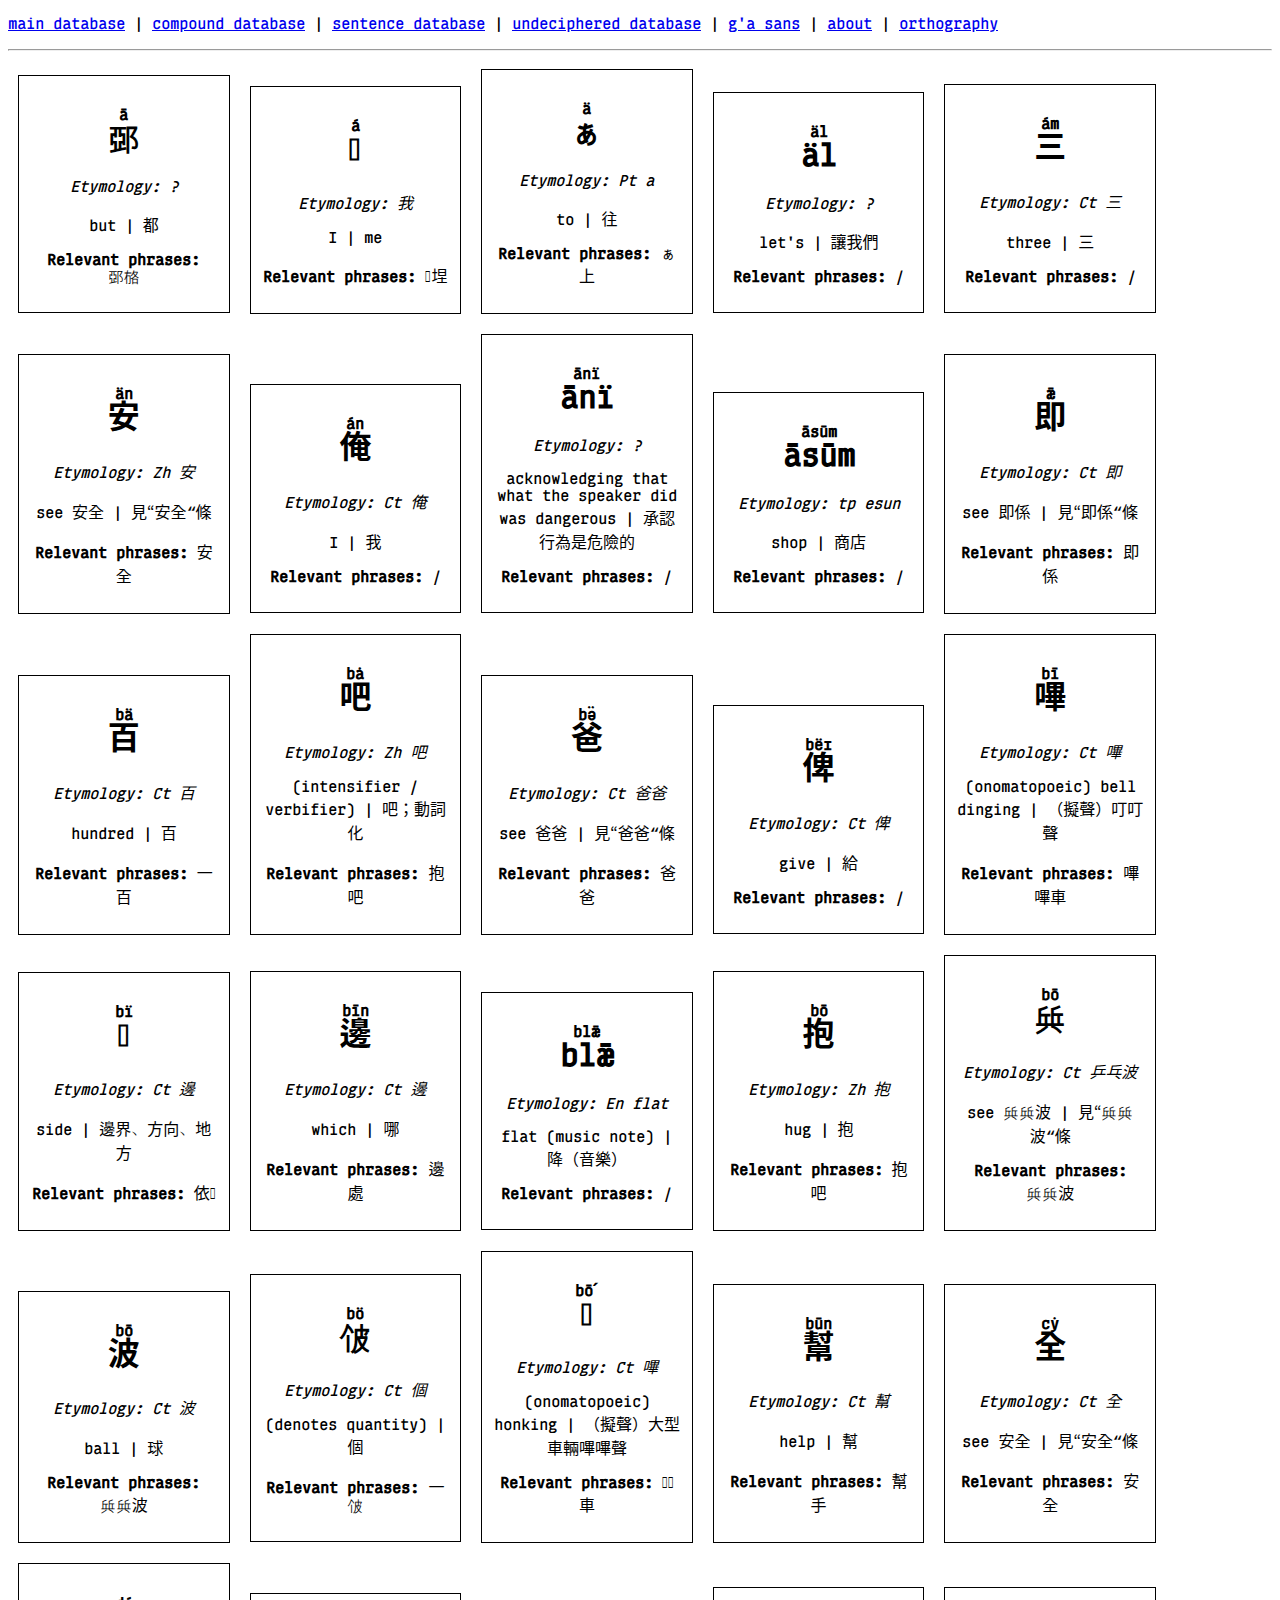
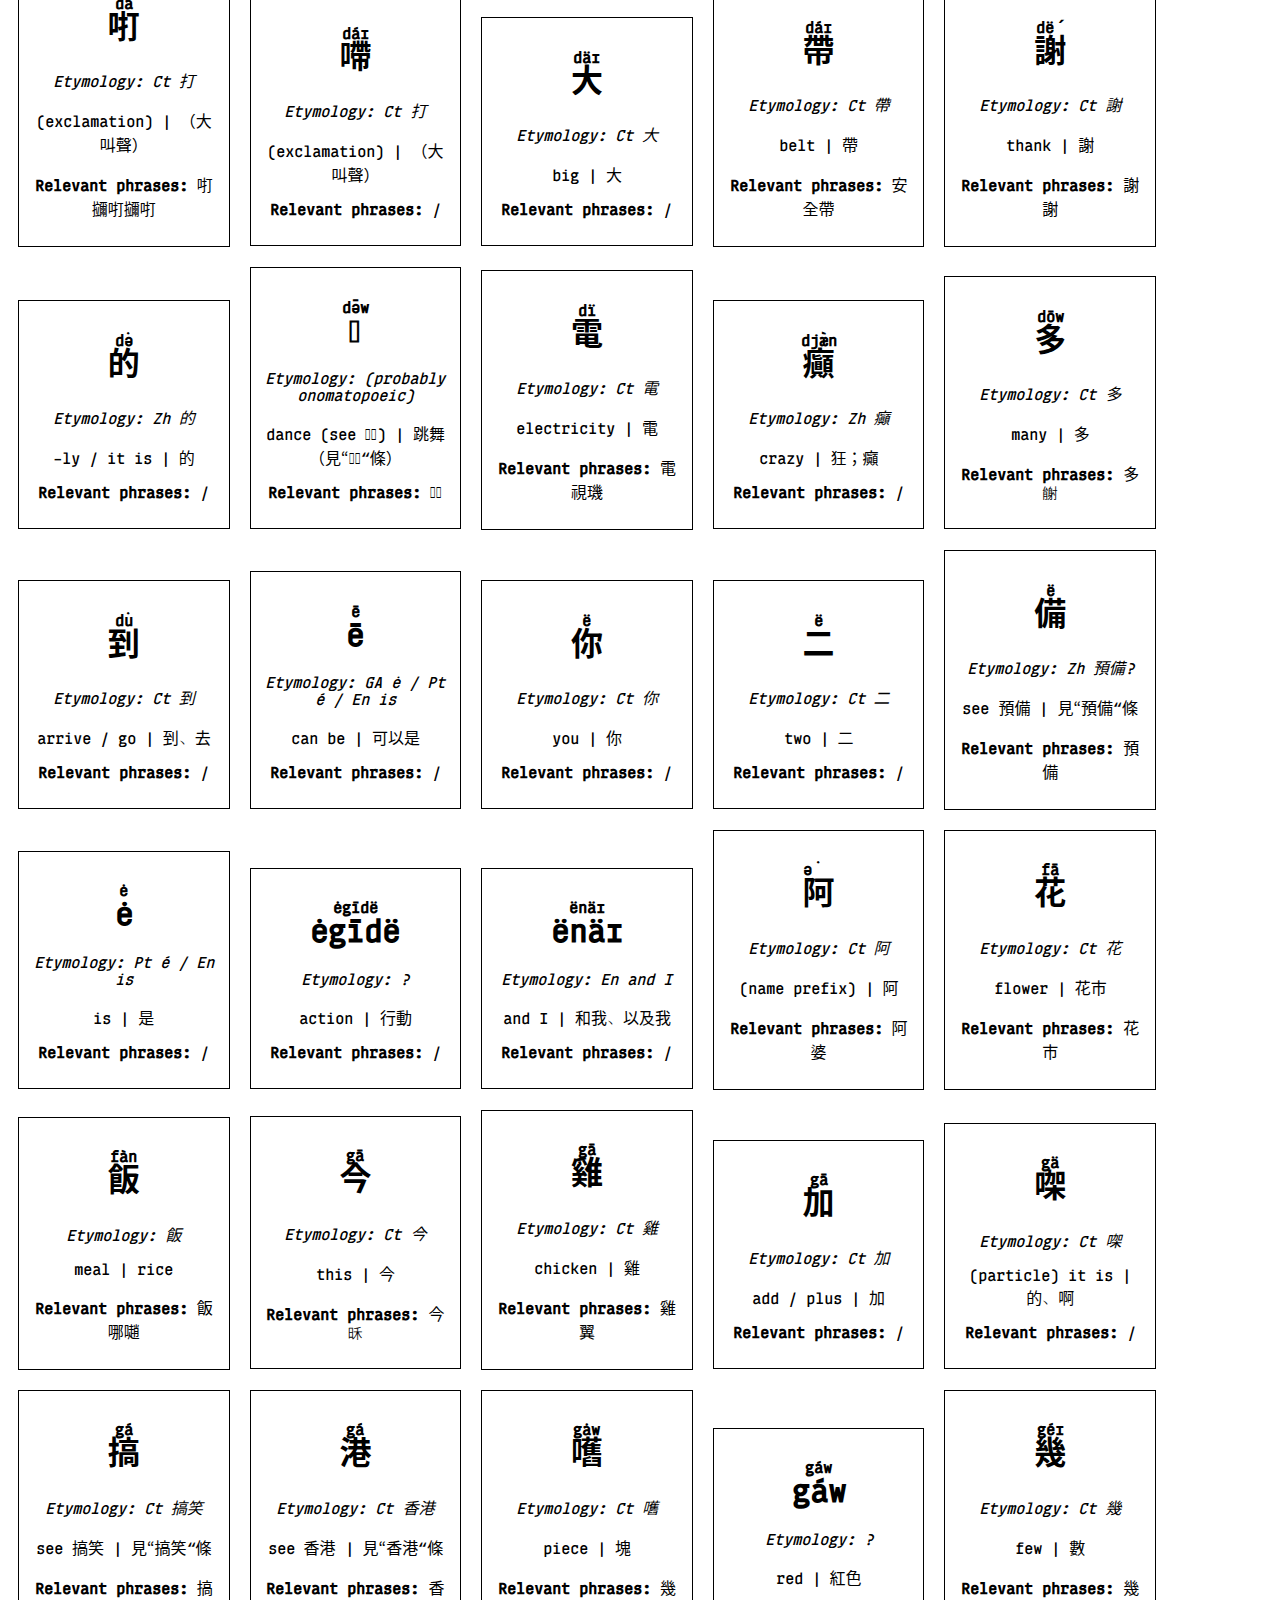
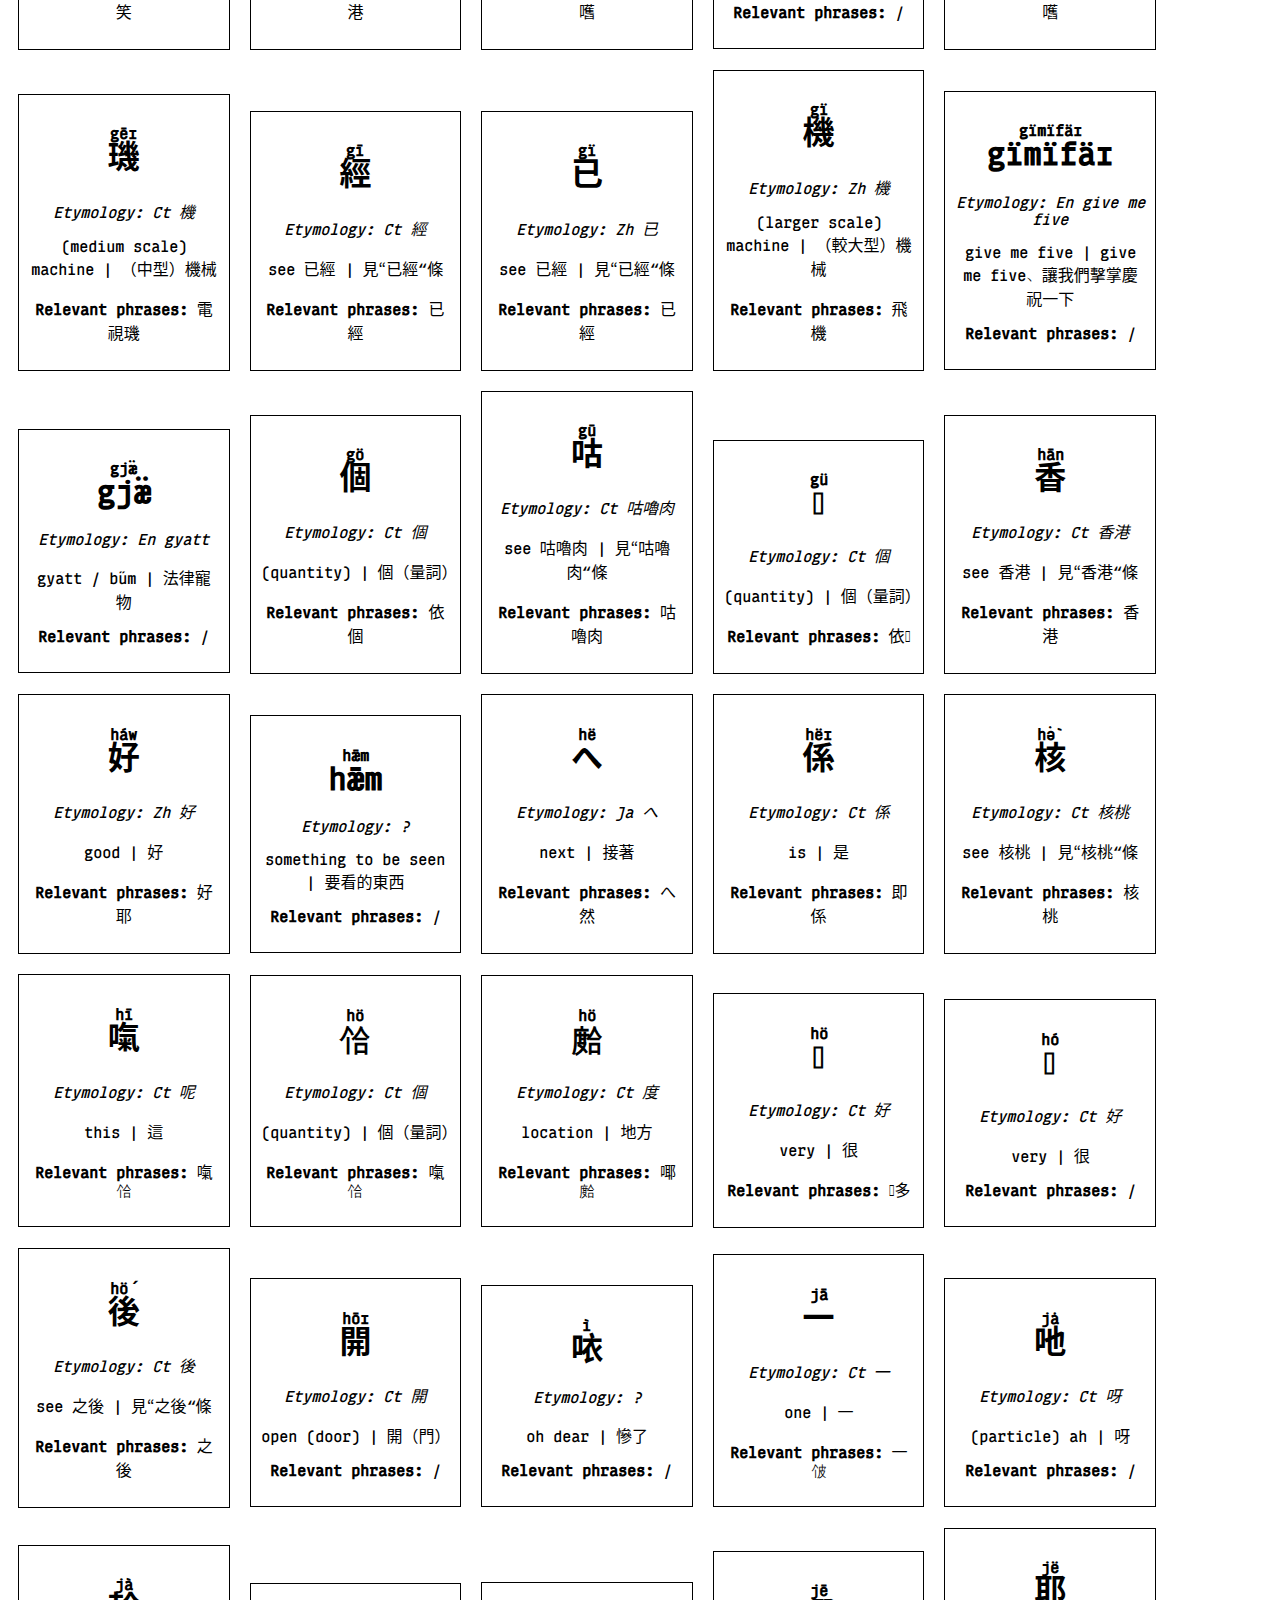
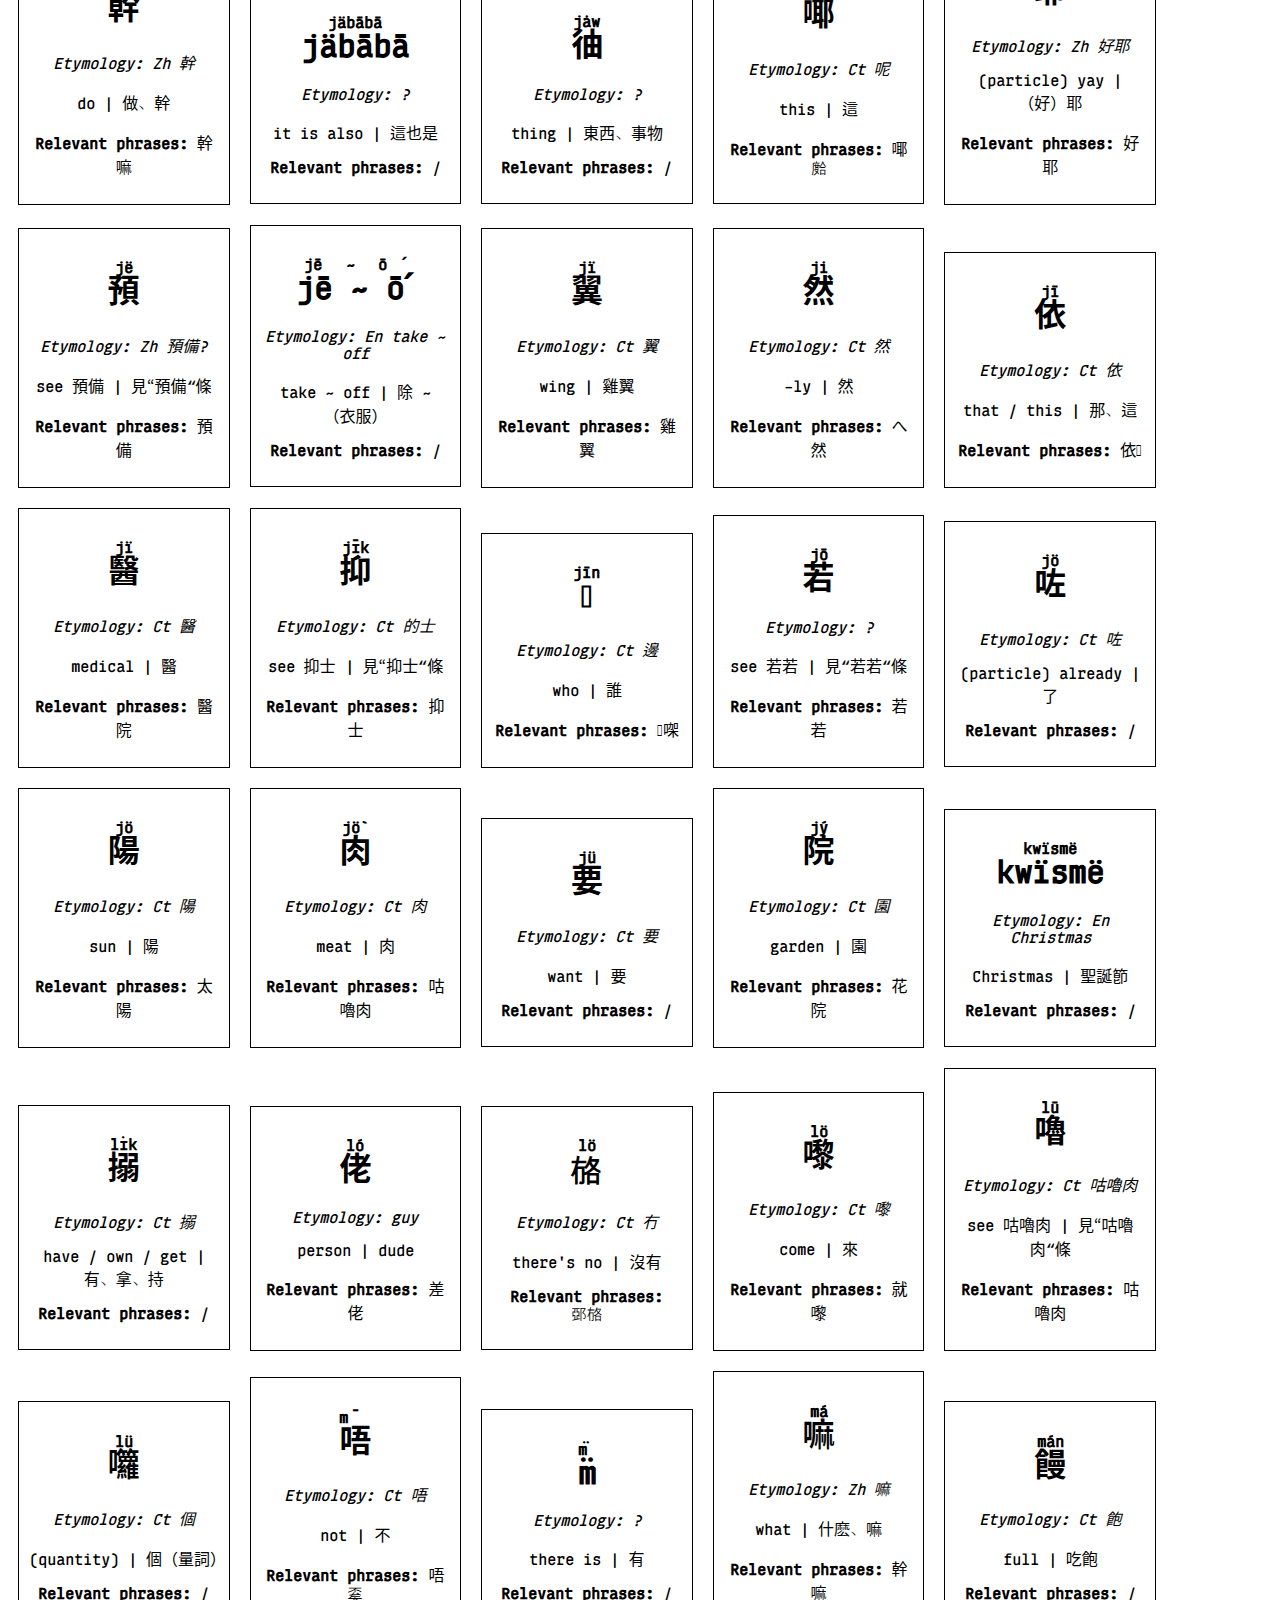
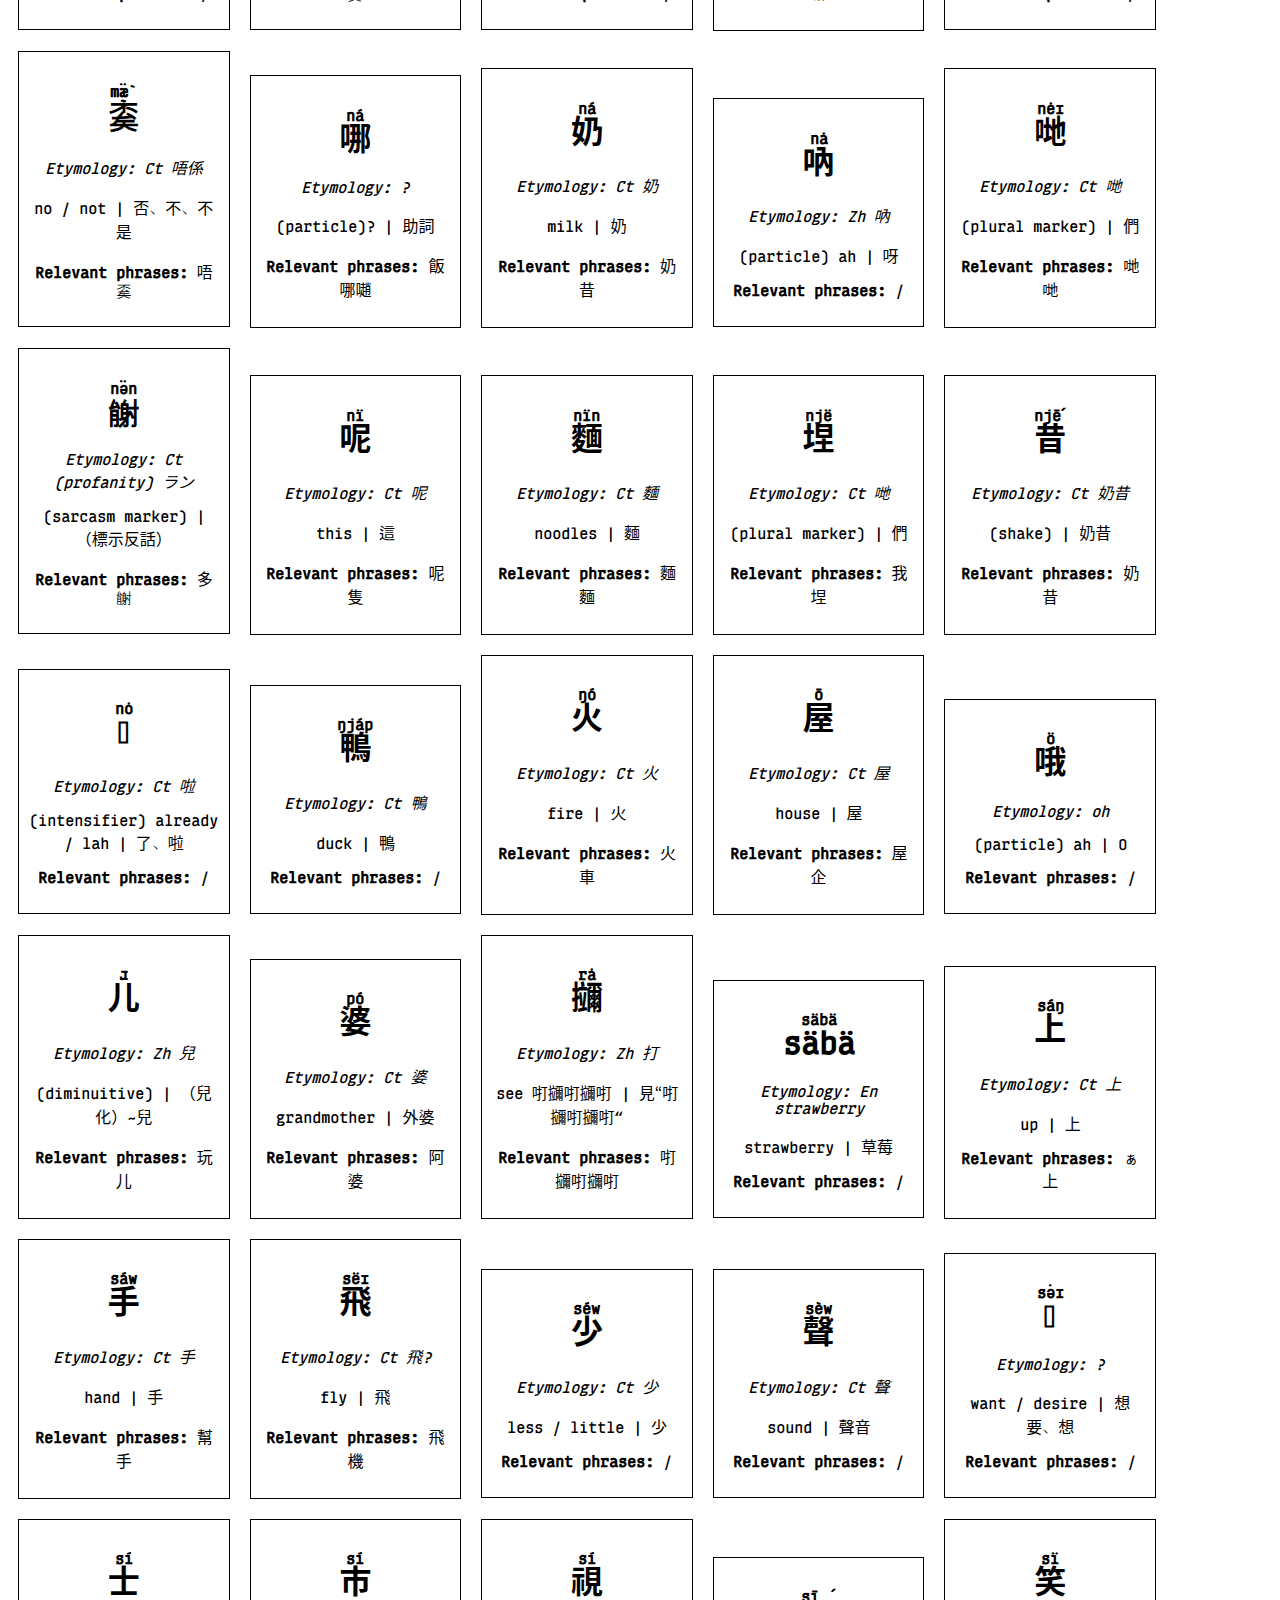
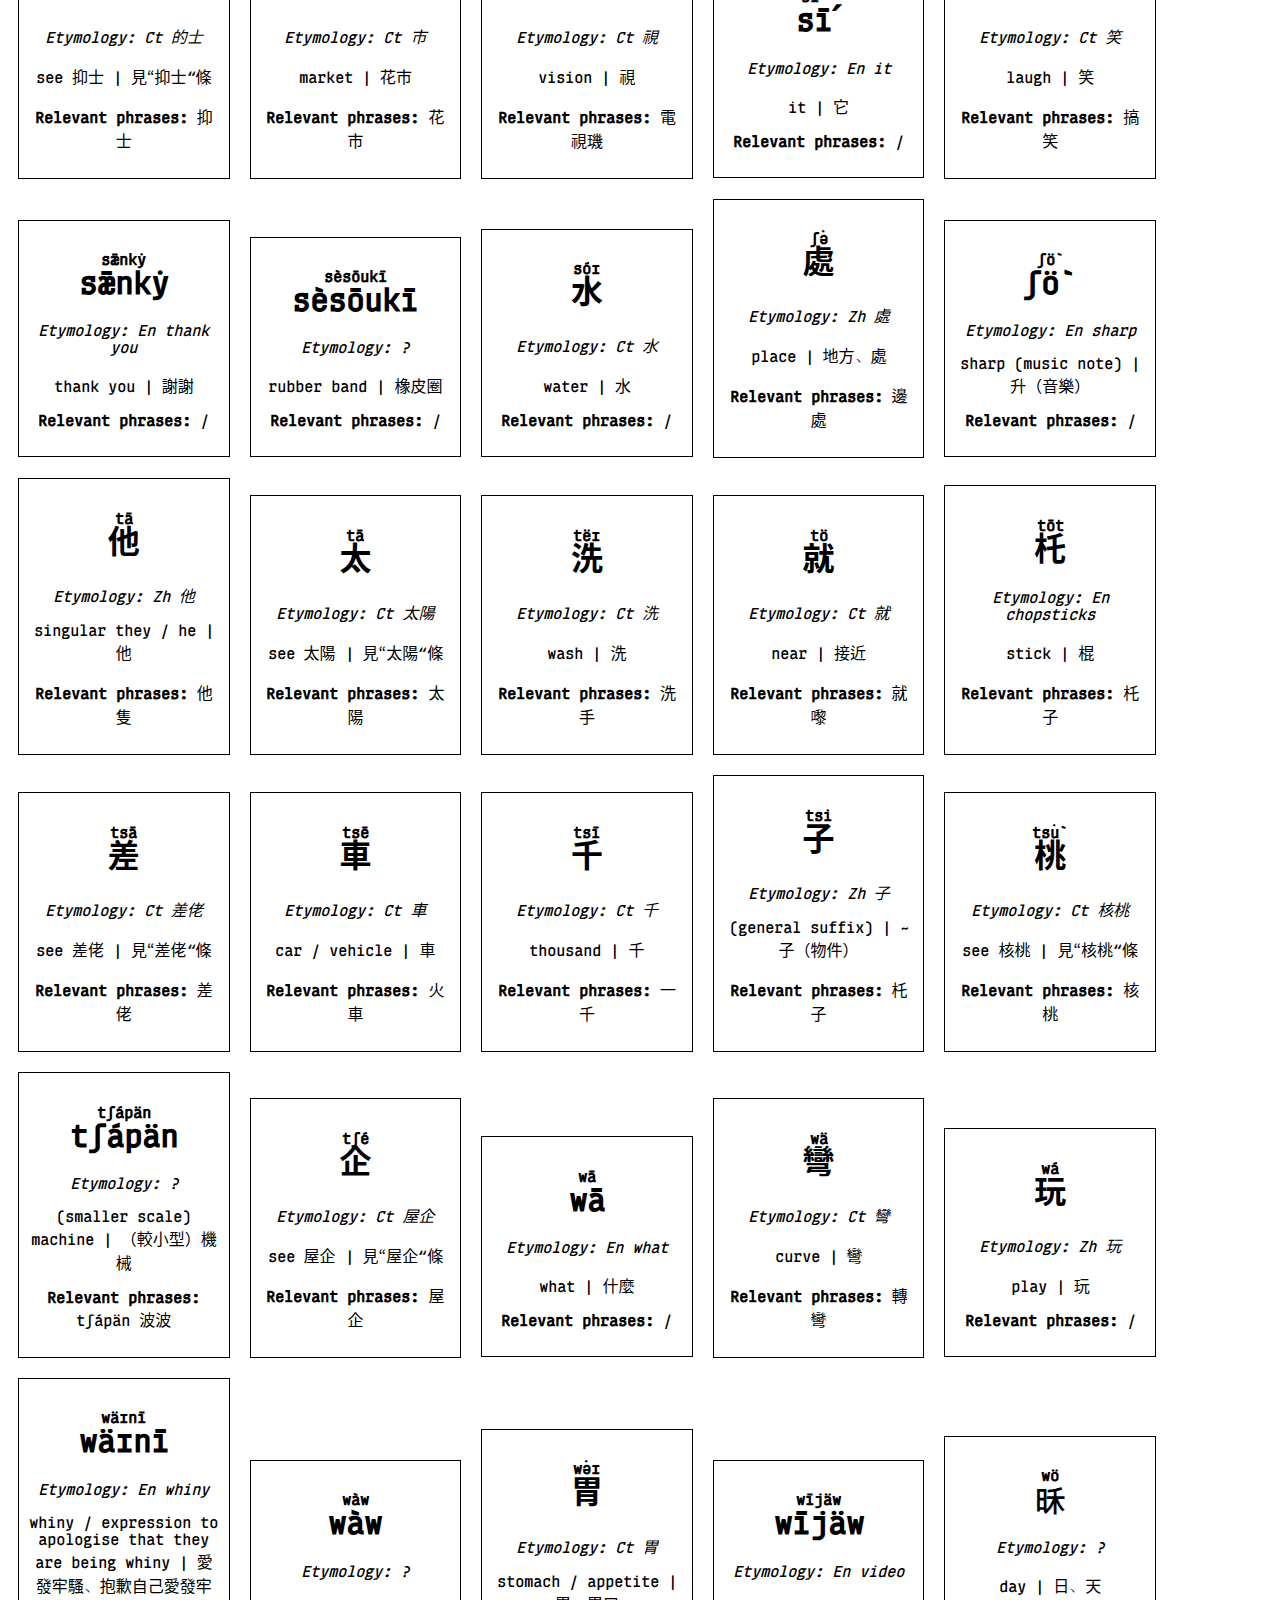
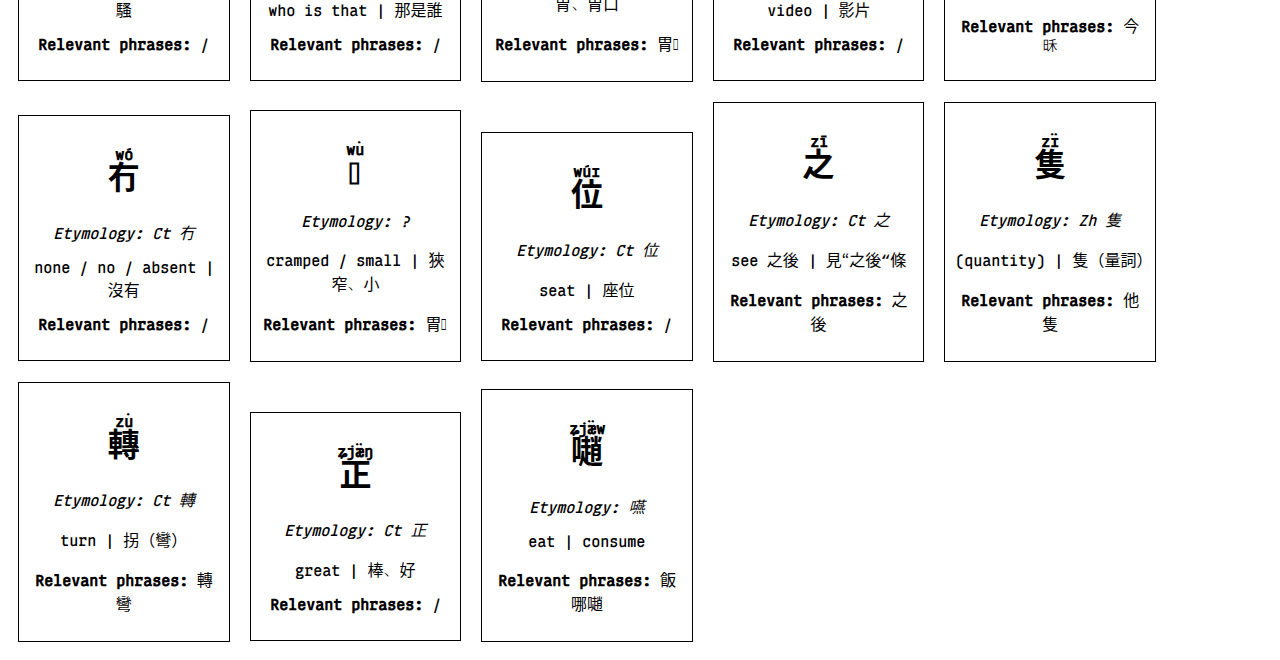
<file: index.html>
<!DOCTYPE html>
<html lang="en">
<head>
<meta charset="UTF-8">
<meta name="viewport" content="width=device-width, initial-scale=1.0">
<title>Genalphid Database</title>
<link rel="stylesheet" href="style.css">
</head>
<body>
    <noscript><s>uwu,,,im sowwy, but pweaese...wiww you pwease tuwn off ad bwock? we weawwy need ouw money (´･ω･`)</s> but no seriously please turn on scripts so the stuff will load</noscript>
    <p>
      <a href="index.html">main database</a> |
      <a href="compound.html">compound database</a> |
	  <a href="sentence.html">sentence database</a> |
      <a href="undeciphered.html">undeciphered database</a> |
      <a href="font.html">g'a sans</a> | <a href="about.html">about</a> |
      <a href="orthography.html">orthography</a>
    </p>
	<hr>
<div id="content"></div>

<script>
const unixTime = new Date().getTime();
fetch(`db-a.csv?cb=${unixTime}`)
    .then(response => response.text())
    .then(text => {
        let data = text.split('\n').map(line => line.replace(/"/g, '').split(','));
        let content = document.getElementById('content');

        data.forEach(row => {
            let pronunciation = row[0];
            let word = row[1].includes('/') ? row[0] : row[1];
            let relevantPhrases = row[2];
            let enDefinition = row[3];
            let zhDefinition = row[4];
            let etymology = row[5];

            let box = document.createElement('div');
            box.className = 'box';
            box.innerHTML = `<h1><ruby><rb>${word}</rb><rp>(</rp><rt>${pronunciation}</rt><rp>)</rp></ruby></h1>
                              <p><i>Etymology: ${etymology}</i></p>
                              <p>${enDefinition} | ${zhDefinition}</p>
                              <p><b>Relevant phrases: </b>${relevantPhrases}</p>`;

            content.appendChild(box);
        });
    })
    .catch(error => console.error('Error:', error));
</script>
</body>
</html>
</file>
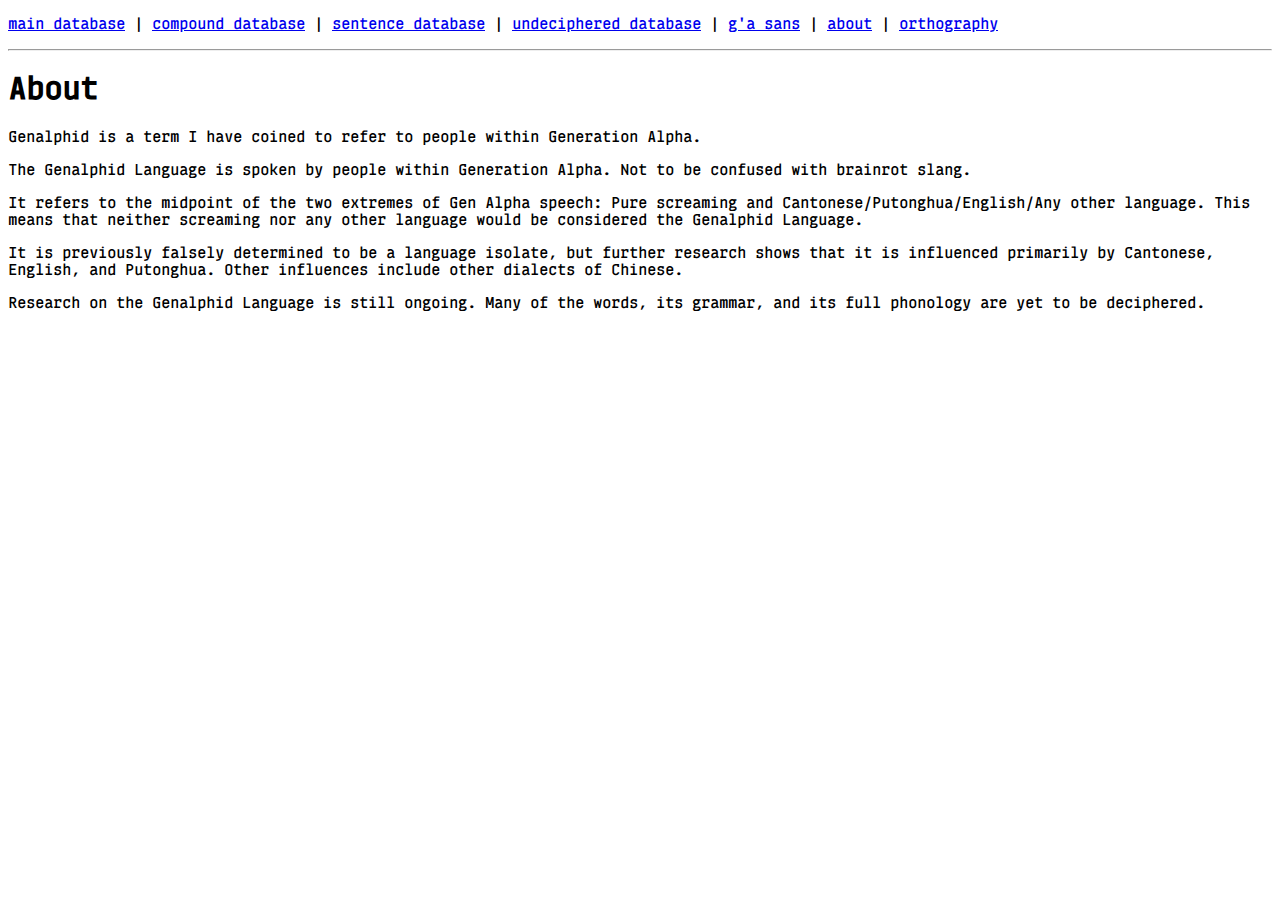
<file: about.html>
<!DOCTYPE html>
<html lang="en">
<head>
<meta charset="UTF-8">
<meta name="viewport" content="width=device-width, initial-scale=1.0">
<title>Genalphid Database</title>
<link rel="stylesheet" href="style.css">
</head>
<body>
    <p>
      <a href="index.html">main database</a> |
      <a href="compound.html">compound database</a> |
	  <a href="sentence.html">sentence database</a> |
      <a href="undeciphered.html">undeciphered database</a> |
      <a href="font.html">g'a sans</a> | <a href="about.html">about</a> |
      <a href="orthography.html">orthography</a>
    </p>
	<hr>
<h1>About</h1>
<p>Genalphid is a term I have coined to refer to people within Generation Alpha.</p>
<p>The Genalphid Language is spoken by people within Generation Alpha. Not to be confused with brainrot slang.</p>
<p>It refers to the midpoint of the two extremes of Gen Alpha speech: Pure screaming and Cantonese/Putonghua/English/Any other language. This means that neither screaming nor any other language would be considered the Genalphid Language.</p>
<p>It is previously falsely determined to be a language isolate, but further research shows that it is influenced primarily by Cantonese, English, and Putonghua. Other influences include other dialects of Chinese.</p>
<p>Research on the Genalphid Language is still ongoing. Many of the words, its grammar, and its full phonology are yet to be deciphered.</p>
  
<script>

</script>
</body>
</html>
</file>
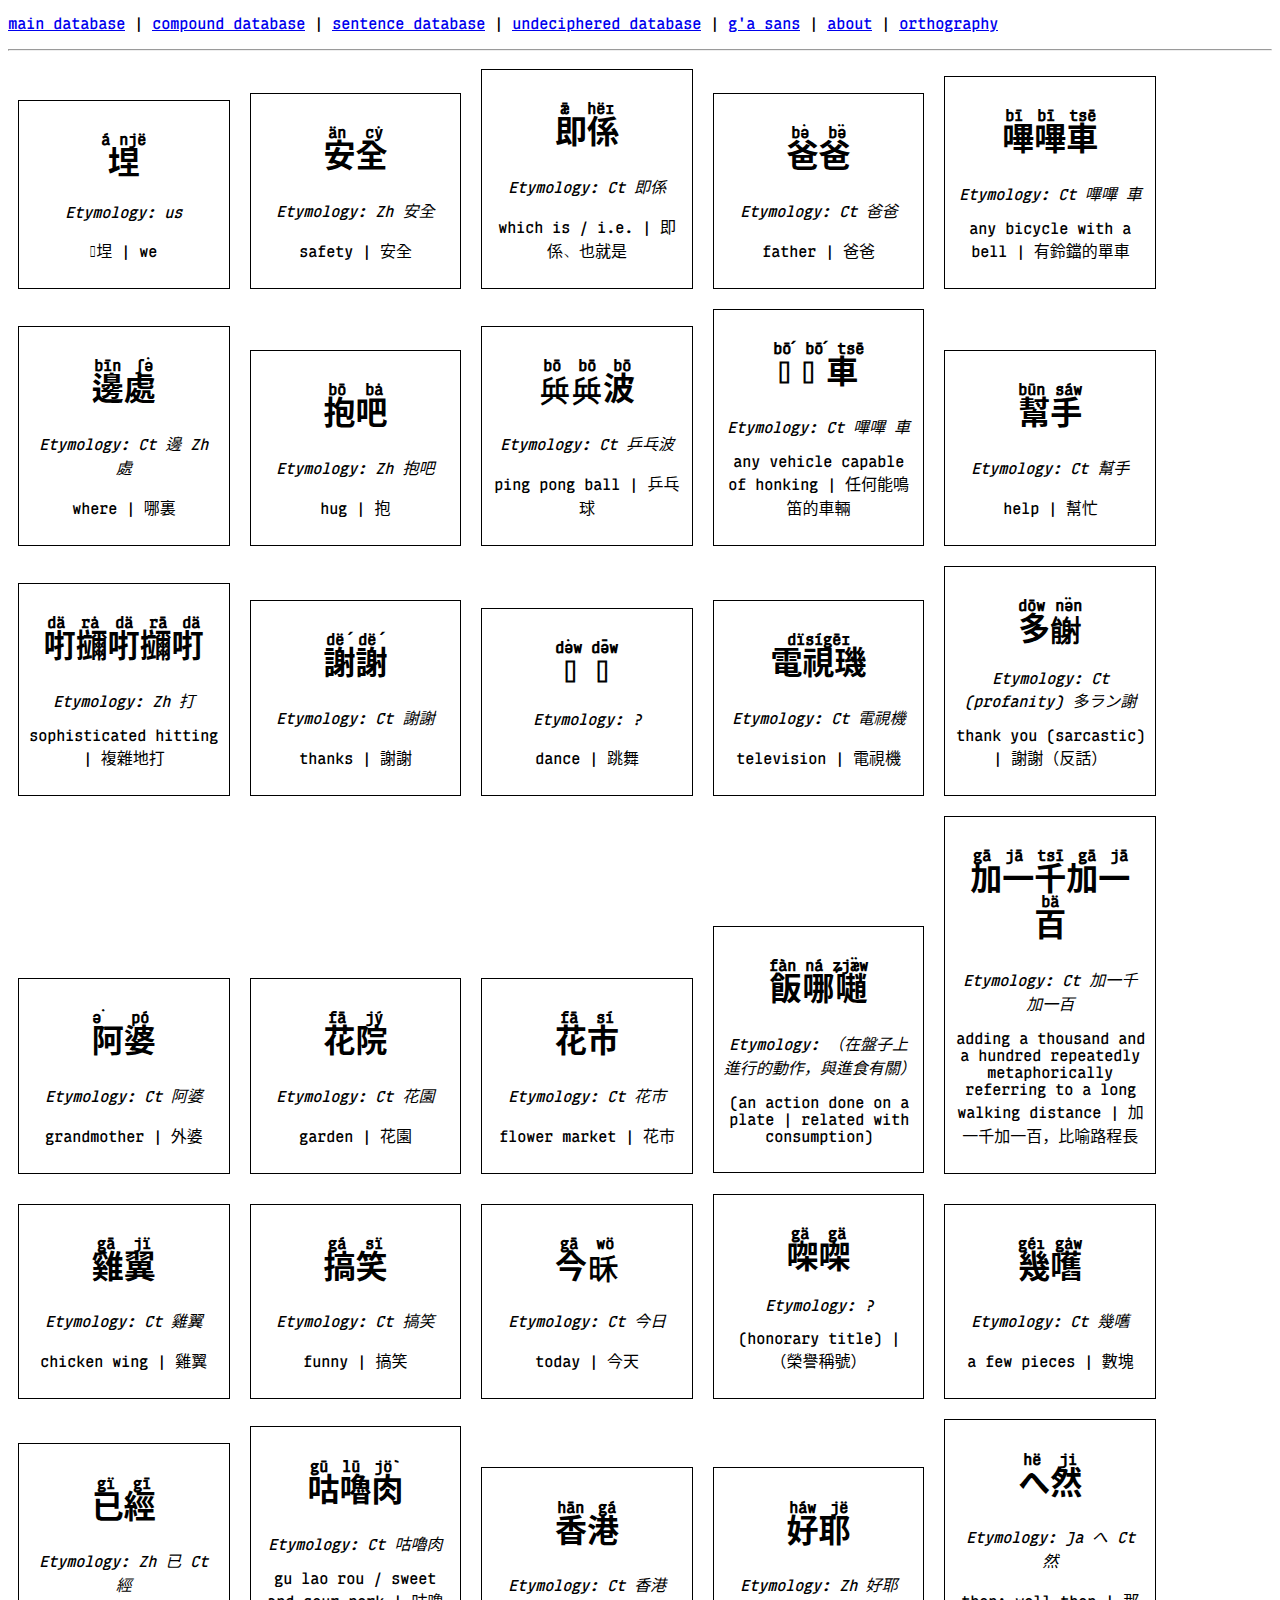
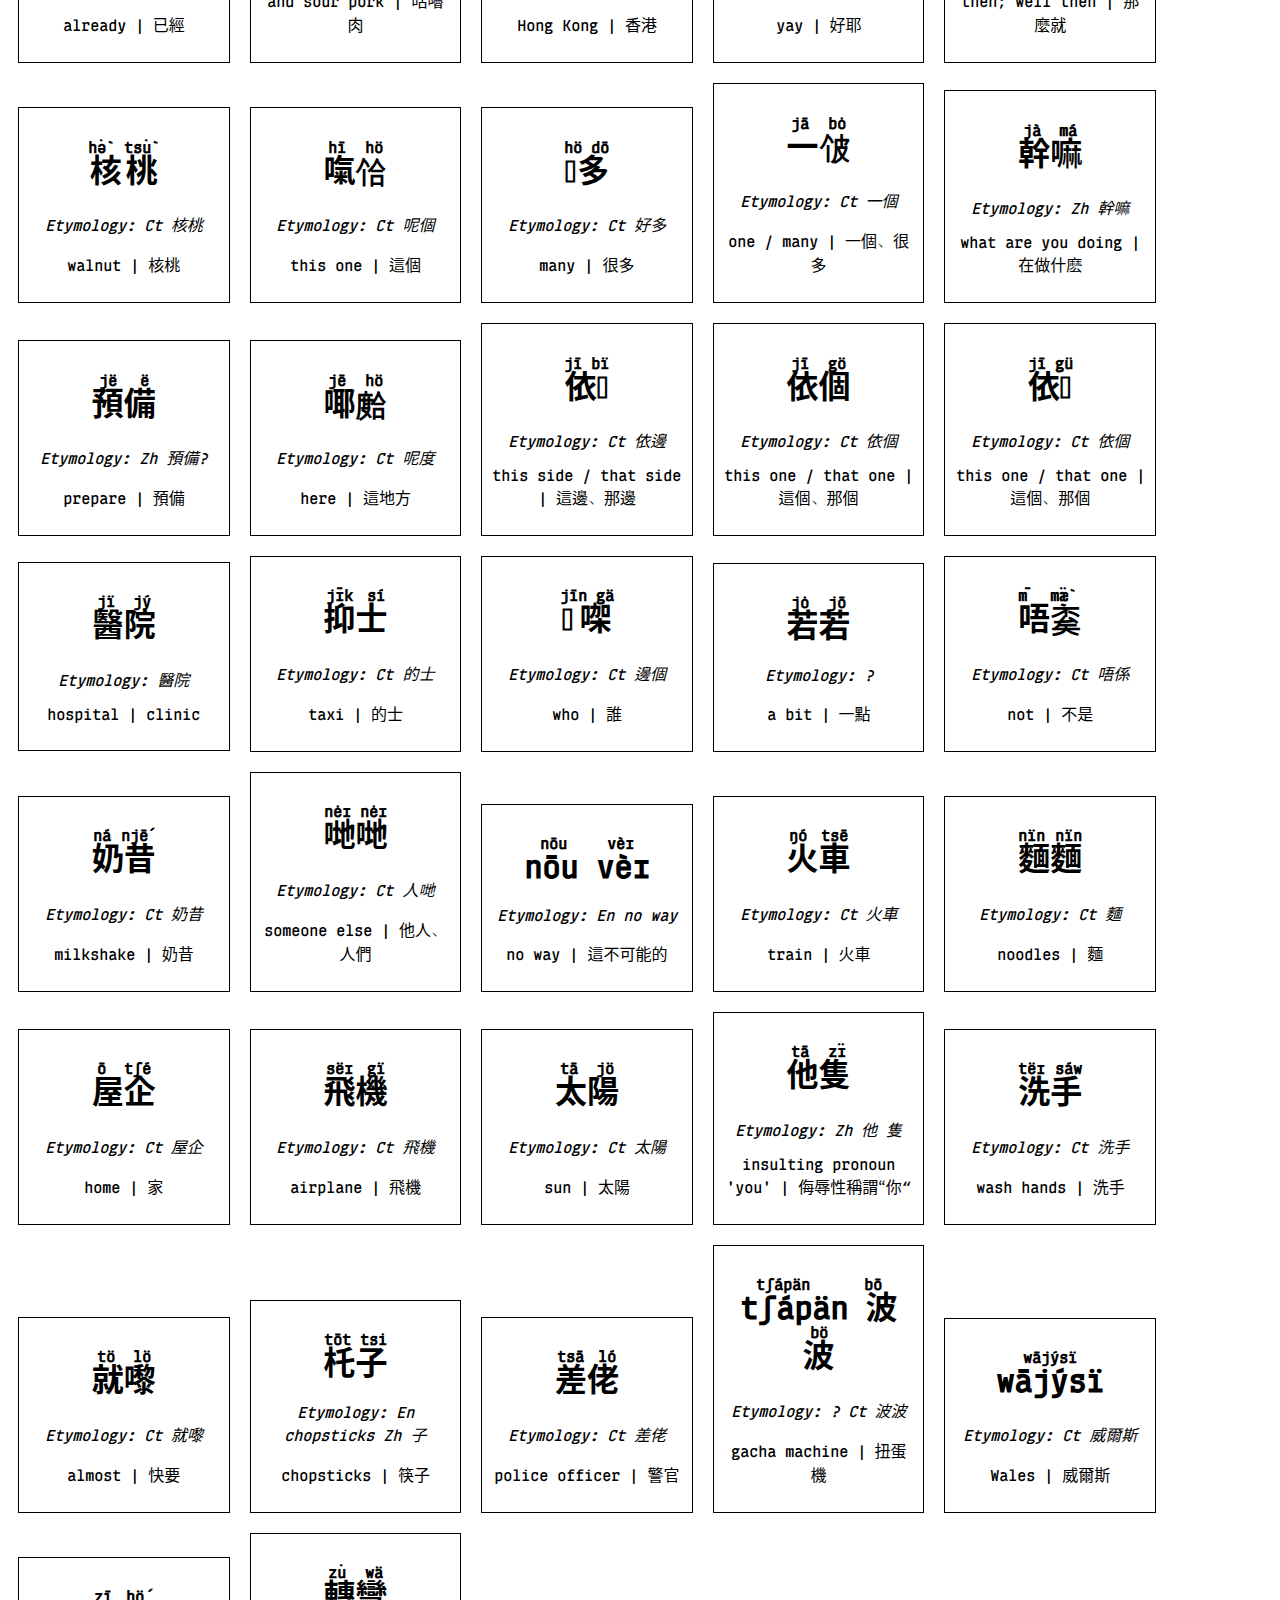
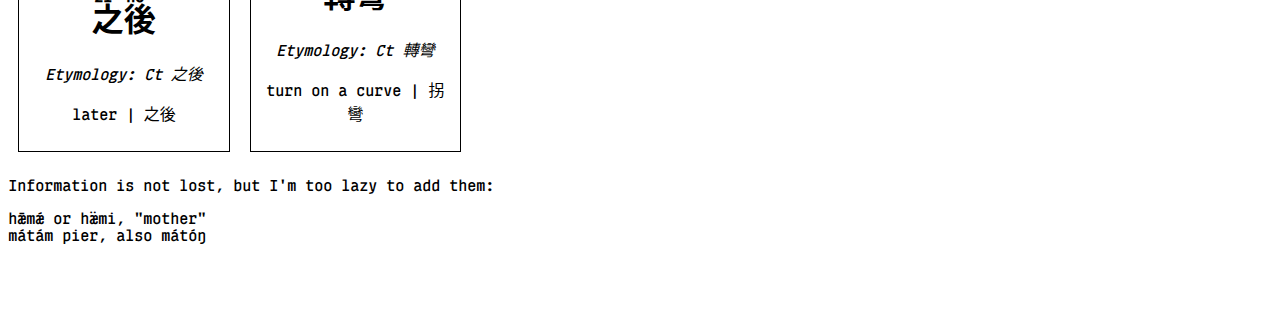
<file: compound.html>
<!DOCTYPE html>
<html lang="en">
<head>
<meta charset="UTF-8">
<meta name="viewport" content="width=device-width, initial-scale=1.0">
<title>Genalphid Database</title>
<link rel="stylesheet" href="style.css">
</head>
<body>
    <noscript><s>uwu,,,im sowwy, but pweaese...wiww you pwease tuwn off ad bwock? we weawwy need ouw money (´･ω･`)</s> but no seriously please turn on scripts so the stuff will load</noscript>
    <p>
      <a href="index.html">main database</a> |
      <a href="compound.html">compound database</a> |
	  <a href="sentence.html">sentence database</a> |
      <a href="undeciphered.html">undeciphered database</a> |
      <a href="font.html">g'a sans</a> | <a href="about.html">about</a> |
      <a href="orthography.html">orthography</a>
    </p>
	<hr>
<div id="content"></div>

<script>
const unixTime = new Date().getTime();
fetch(`db-b.csv?cb=${unixTime}`)
    .then(response => response.text())
    .then(text => {
        let data = text.split('\n').map(line => line.replace(/"/g, '').split(','));
        let content = document.getElementById('content');

        data.forEach(row => {
            let pronunciation = row[0];
            let word = row[1].includes('/') ? row[0] : row[1];
            let enDefinition = row[2];
            let zhDefinition = row[3];
            let etymology = row[4];

            let box = document.createElement('div');
            box.className = 'box';
            box.innerHTML = `<h1><ruby><rb>${word}</rb><rp>(</rp><rt>${pronunciation}</rt><rp>)</rp></ruby></h1>
                              <p><i>Etymology: ${etymology}</i></p>
                              <p>${enDefinition} | ${zhDefinition}</p>`;

            content.appendChild(box);
        });
    })
    .catch(error => console.error('Error:', error));
</script>
<p>Information is not lost, but I'm too lazy to add them:<p>
<pre>
hǣmǽ or hæ̈mi, "mother"
mátám pier, also mátóŋ
</p>
</body>
</html>
</file>
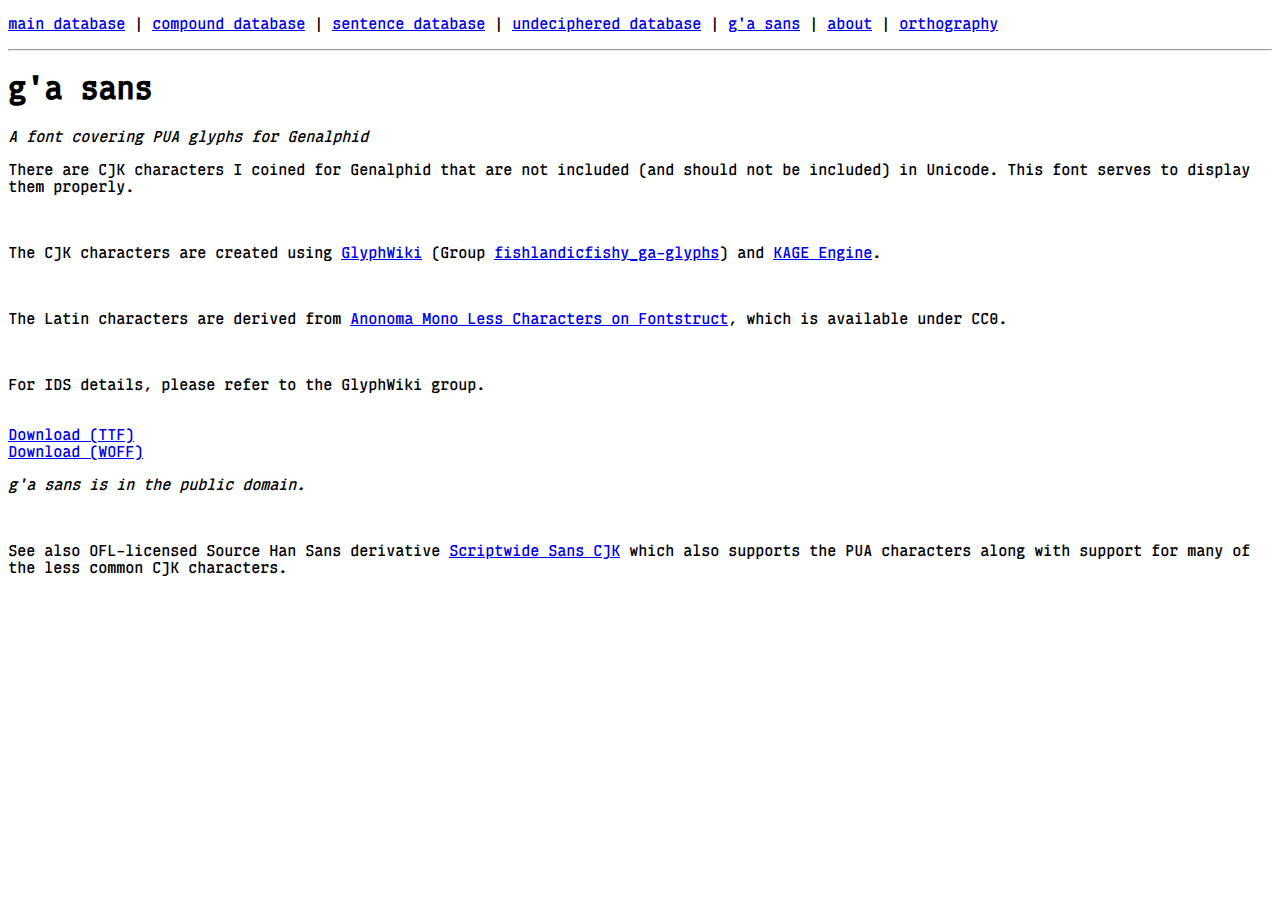
<file: font.html>
<!DOCTYPE html>
<html lang="en">
<head>
<meta charset="UTF-8">
<meta name="viewport" content="width=device-width, initial-scale=1.0">
<title>Genalphid Database</title>
<link rel="stylesheet" href="style.css">
</head>
<body>
    <p>
      <a href="index.html">main database</a> |
      <a href="compound.html">compound database</a> |
	  <a href="sentence.html">sentence database</a> |
      <a href="undeciphered.html">undeciphered database</a> |
      <a href="font.html">g'a sans</a> | <a href="about.html">about</a> |
      <a href="orthography.html">orthography</a>
    </p>
	<hr>
<h1>g'a sans</h1>
  <i>A font covering PUA glyphs for Genalphid</i>
<p>There are CJK characters I coined for Genalphid that are not included (and should not be included) in Unicode. This font serves to display them properly.</p><br>
<p>The CJK characters are created using <a href="http://en.glyphwiki.org/wiki/GlyphWiki:MainPage">GlyphWiki</a> (Group <a href="http://en.glyphwiki.org/wiki/Group:fishlandicfishy_ga-glyphs">fishlandicfishy_ga-glyphs</a>) and <a href="https://github.com/kurgm/kage-engine">KAGE Engine</a>.</p><br>
  <p>The Latin characters are derived from <a href="https://fontstruct.com/fontstructions/show/1970143/anonoma-mono-less-characters">Anonoma Mono Less Characters on Fontstruct</a>, which is available under CC0.</p><br>
<p>For IDS details, please refer to the GlyphWiki group.</p><br>
<a href="g-a-sans.ttf">Download (TTF)</a><br>
<a href="g-a-sans.woff">Download (WOFF)</a><br>
<p><i>g'a sans is in the public domain.</i></p>
<br>
<p>See also OFL-licensed Source Han Sans derivative <a href="https://github.com/scriptwide-fonts/scriptwide-sans-cjk">Scriptwide Sans CJK</a> which also supports the PUA characters along with support for many of the less common CJK characters.</p>
  
<script>

</script>
</body>
</html>
</file>
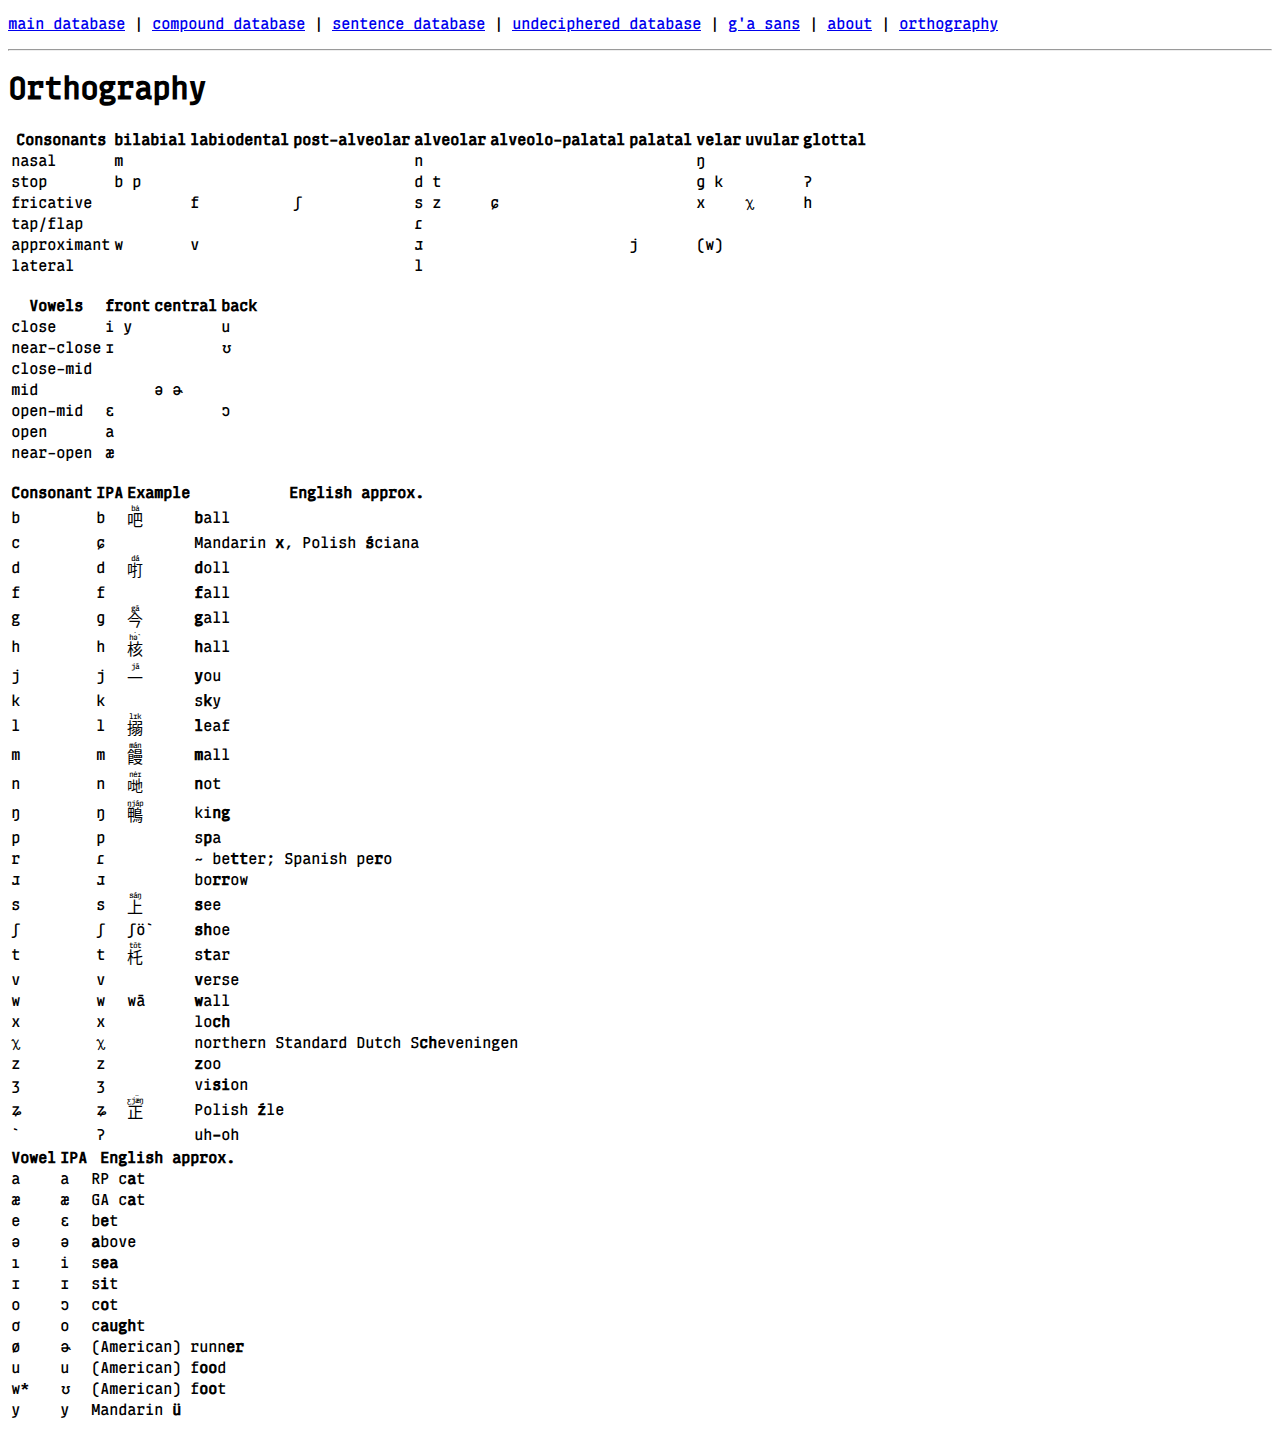
<file: orthography.html>
<!DOCTYPE html>
<html lang="en">
  <head>
    <meta charset="UTF-8" />
    <meta name="viewport" content="width=device-width, initial-scale=1.0" />
    <title>Genalphid Database</title>
    <link rel="stylesheet" href="style.css" />
  </head>
  <body>
    <p>
      <a href="index.html">main database</a> |
      <a href="compound.html">compound database</a> |
	  <a href="sentence.html">sentence database</a> |
      <a href="undeciphered.html">undeciphered database</a> |
      <a href="font.html">g'a sans</a> | <a href="about.html">about</a> |
      <a href="orthography.html">orthography</a>
    </p>
    <hr />
    <h1>Orthography</h1>
    <table>
      <thead>
        <tr>
          <th>Consonants</th>
          <th>bilabial</th>
          <th>labiodental</th>
          <th>post-alveolar</th>
          <th>alveolar</th>
          <th>alveolo-palatal</th>
          <th>palatal</th>
          <th>velar</th>
          <th>uvular</th>
          <th>glottal</th>
        </tr>
      </thead>
      <tbody>
        <tr>
          <td>nasal</td>
          <td>m</td>
          <td></td>
          <td></td>
          <td>n</td>
          <td></td>
          <td></td>
          <td>ŋ</td>
          <td></td>
          <td></td>
        </tr>
        <tr>
          <td>stop</td>
          <td>b p</td>
          <td></td>
          <td></td>
          <td>d t</td>
          <td></td>
          <td></td>
          <td>ɡ k</td>
          <td></td>
          <td>ʔ</td>
        </tr>
        <tr>
          <td>fricative</td>
          <td></td>
          <td>f</td>
          <td>ʃ</td>
          <td>s z</td>
          <td>ɕ</td>
          <td></td>
          <td>x</td>
          <td>χ</td>
          <td>h</td>
        </tr>
        <tr>
          <td>tap/flap</td>
          <td></td>
          <td></td>
          <td></td>
          <td>ɾ</td>
          <td></td>
          <td></td>
          <td></td>
          <td></td>
          <td></td>
        </tr>
        <tr>
          <td>approximant</td>
          <td>w</td>
          <td>v</td>
          <td></td>
          <td>ɹ</td>
          <td></td>
          <td>j</td>
          <td>(w)</td>
          <td></td>
          <td></td>
        </tr>
        <tr>
          <td>lateral</td>
          <td></td>
          <td></td>
          <td></td>
          <td>l</td>
          <td></td>
          <td></td>
          <td></td>
          <td></td>
          <td></td>
        </tr>
      </tbody>
    </table>
    <br />
    <table>
      <thead>
        <tr>
          <th>Vowels</th>
          <th>front</th>
          <th>central</th>
          <th>back</th>
        </tr>
      </thead>
      <tbody>
        <tr>
          <td>close</td>
          <td>i y</td>
          <td></td>
          <td>u</td>
        </tr>
        <tr>
          <td>near-close</td>
          <td>ɪ</td>
          <td></td>
          <td>ʊ</td>
        </tr>
        <tr>
          <td>close-mid</td>
          <td></td>
          <td></td>
          <td></td>
        </tr>
        <tr>
          <td>mid</td>
          <td></td>
          <td>ə ɚ</td>
          <td></td>
        </tr>
        <tr>
          <td>open-mid</td>
          <td>ɛ</td>
          <td></td>
          <td>ɔ</td>
        </tr>
        <tr>
          <td>open</td>
          <td>a</td>
          <td></td>
          <td></td>
        </tr>
        <tr>
          <td>near-open</td>
          <td>æ</td>
          <td></td>
          <td></td>
        </tr>
      </tbody>
    </table>
    <br />
    <table>
      <thead>
        <tr>
          <th>Consonant</th>
          <th>IPA</th>
          <th>Example</th>
          <th>English approx.</th>
        </tr>
      </thead>
      <tbody>
        <tr>
          <td>b</td>
          <td>b</td>
          <td>
            <ruby>
              <rb>吧</rb>
              <rp>(</rp>
              <rt>bȧ</rt>
              <rp>)</rp>
            </ruby>
          </td>
          <td><b>b</b>all</td>
        </tr>
		<tr>
          <td>c</td>
          <td>ɕ</td>
          <td></td>
          <td>Mandarin <b>x</b>, Polish <b>ś</b>ciana</td>
        </tr>
        <tr>
          <td>d</td>
          <td>d</td>
          <td>
            <ruby>
              <rb>咑</rb>
              <rp>(</rp>
              <rt>dá</rt>
              <rp>)</rp>
            </ruby>
          </td>
          <td><b>d</b>oll</td>
        </tr>
        <tr>
          <td>f</td>
          <td>f</td>
          <td></td>
          <td><b>f</b>all</td>
        </tr>
        <tr>
          <td>g</td>
          <td>ɡ</td>
          <td>
            <ruby>
              <rb>今</rb>
              <rp>(</rp>
              <rt>gā</rt>
              <rp>)</rp>
            </ruby>
          </td>
          <td><b>g</b>all</td>
        </tr>
        <tr>
          <td>h</td>
          <td>h</td>
          <td>
            <ruby>
              <rb>核 </rb>
              <rp>(</rp>
              <rt>hə̇`</rt>
              <rp>)</rp>
            </ruby>
          </td>
          <td><b>h</b>all</td>
        </tr>
        <tr>
          <td>j</td>
          <td>j</td>
          <td>
            <ruby>
              <rb>一</rb>
              <rp>(</rp>
              <rt>jā</rt>
              <rp>)</rp>
            </ruby>
          </td>
          <td><b>y</b>ou</td>
        </tr>
        <tr>
          <td>k</td>
          <td>k</td>
          <td></td>
          <td>s<b>k</b>y</td>
        </tr>
        <tr>
          <td>l</td>
          <td>l</td>
          <td>
            <ruby>
              <rb>搦</rb>
              <rp>(</rp>
              <rt>lɪk</rt>
              <rp>)</rp>
            </ruby>
          </td>
          <td><b>l</b>eaf</td>
        </tr>
        <tr>
          <td>m</td>
          <td>m</td>
          <td>
            <ruby>
              <rb>饅</rb>
              <rp>(</rp>
              <rt>mán</rt>
              <rp>)</rp>
            </ruby>
          </td>
          <td><b>m</b>all</td>
        </tr>
        <tr>
          <td>n</td>
          <td>n</td>
          <td>
            <ruby>
              <rb>哋</rb>
              <rp>(</rp>
              <rt>nėɪ</rt>
              <rp>)</rp>
            </ruby>
          </td>
          <td><b>n</b>ot</td>
        </tr>
        <tr>
          <td>ŋ</td>
          <td>ŋ</td>
          <td>
            <ruby>
              <rb>鴨</rb>
              <rp>(</rp>
              <rt>ŋjáp</rt>
              <rp>)</rp>
            </ruby>
          </td>
          <td>ki<b>ng</b></td>
        </tr>
        <tr>
          <td>p</td>
          <td>p</td>
          <td></td>
          <td>s<b>p</b>a</td>
        </tr>
        <tr>
          <td>r</td>
          <td>ɾ</td>
          <td></td>
          <td>~ be<b>tt</b>er; Spanish pe<b>r</b>o</td>
        </tr>
        <tr>
          <td>ɹ</td>
          <td>ɹ</td>
          <td></td>
          <td>bo<b>rr</b>ow</td>
        </tr>
        <tr>
          <td>s</td>
          <td>s</td>
          <td>
            <ruby>
              <rb>上</rb>
              <rp>(</rp>
              <rt>sáŋ</rt>
              <rp>)</rp>
            </ruby>
          </td>
          <td><b>s</b>ee</td>
        </tr>
        <tr>
          <td>ʃ</td>
          <td>ʃ</td>
          <td>ʃö`</td>
          <td><b>sh</b>oe</td>
        </tr>
        <tr>
          <td>t</td>
          <td>t</td>
          <td>
            <ruby>
              <rb>杔</rb>
              <rp>(</rp>
              <rt>tōt</rt>
              <rp>)</rp>
            </ruby>
          </td>
          <td>s<b>t</b>ar</td>
        </tr>
        <tr>
          <td>v</td>
          <td>v</td>
          <td></td>
          <td><b>v</b>erse</td>
        </tr>
        <tr>
          <td>w</td>
          <td>w</td>
          <td>wā</td>
          <td><b>w</b>all</td>
        </tr>
        <tr>
          <td>x</td>
          <td>x</td>
          <td></td>
          <td>lo<b>ch</b></td>
        </tr>
        <tr>
          <td>ꭓ</td>
          <td>χ</td>
          <td></td>
          <td>northern Standard Dutch S<b>ch</b>eveningen</td>
        </tr>
        <tr>
          <td>z</td>
          <td>z</td>
          <td></td>
          <td><b>z</b>oo</td>
        </tr>
        <tr>
          <td>ʒ</td>
          <td>ʒ</td>
          <td></td>
          <td>vi<b>si</b>on</td>
        </tr>
        <tr>
          <td>ʑ</td>
          <td>ʑ</td>
          <td>
            <ruby>
              <rb>正</rb>
              <rp>(</rp>
              <rt>ƹjæ̈ŋ</rt>
              <rp>)</rp>
            </ruby>
          </td>
          <td>Polish <b>ź</b>le</td>
        </tr>
        <tr>
          <td>`</td>
          <td>ʔ</td>
          <td></td>
          <td>uh<b>-</b>oh</td>
        </tr>
      </tbody>
    </table>
    <table>
      <thead>
        <tr>
          <th>Vowel</th>
          <th>IPA</th>
          <th>English approx.</th>
        </tr>
      </thead>
      <tbody>
        <tr>
          <td>a</td>
          <td>a</td>
          <td>RP c<b>a</b>t</td>
        </tr>
        <tr>
          <td>æ</td>
          <td>æ</td>
          <td>GA c<b>a</b>t</td>
        </tr>
        <tr>
          <td>e</td>
          <td>ɛ</td>
          <td>b<b>e</b>t</td>
        </tr>
        <tr>
          <td>ə</td>
          <td>ə</td>
          <td><b>a</b>bove</td>
        </tr>
        <tr>
          <td>ı</td>
          <td>i</td>
          <td>s<b>ea</b></td>
        </tr>
		<tr>
          <td>ɪ</td>
          <td>ɪ</td>
          <td>s<b>i</b>t</td>
        </tr>
        <tr>
          <td>o</td>
          <td>ɔ</td>
          <td>c<b>o</b>t</td>
        </tr>
		<tr>
          <td>ơ</td>
          <td>o</td>
          <td>c<b>augh</b>t</td>
        </tr>
        <tr>
          <td>ø</td>
          <td>ɚ</td>
          <td>(American) runn<b>er</b></td>
        </tr>
        <tr>
          <td>u</td>
          <td>u</td>
          <td>(American) f<b>oo</b>d</td>
        </tr>
        <tr>
          <td>w*</td>
          <td>ʊ</td>
          <td>(American) f<b>oo</b>t</td>
        </tr>
        <tr>
          <td>y</td>
          <td>y</td>
          <td>Mandarin <b>ü</b></td>
        </tr>
      </tbody>
    </table>
    <script></script>
  </body>
</html>
</file>
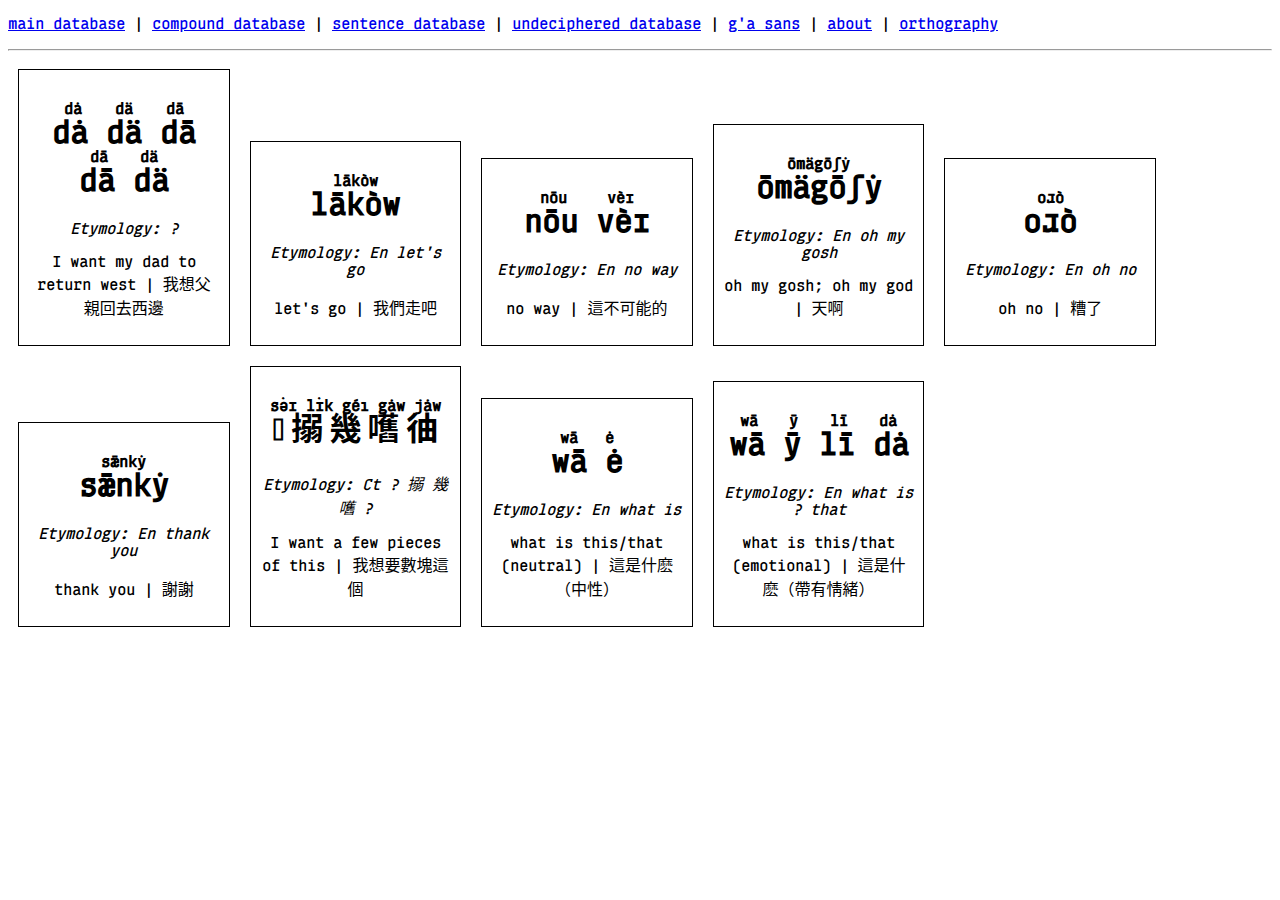
<file: sentence.html>
<!DOCTYPE html>
<html lang="en">
<head>
<meta charset="UTF-8">
<meta name="viewport" content="width=device-width, initial-scale=1.0">
<title>Genalphid Database</title>
<link rel="stylesheet" href="style.css">
</head>
<body>
    <noscript><s>uwu,,,im sowwy, but pweaese...wiww you pwease tuwn off ad bwock? we weawwy need ouw money (´･ω･`)</s> but no seriously please turn on scripts so the stuff will load</noscript>
    <p>
      <a href="index.html">main database</a> |
      <a href="compound.html">compound database</a> |
	  <a href="sentence.html">sentence database</a> |
      <a href="undeciphered.html">undeciphered database</a> |
      <a href="font.html">g'a sans</a> | <a href="about.html">about</a> |
      <a href="orthography.html">orthography</a>
    </p>
	<hr>
<div id="content"></div>

<script>
const unixTime = new Date().getTime();
fetch(`db-c.csv?cb=${unixTime}`)
    .then(response => response.text())
    .then(text => {
        let data = text.split('\n').map(line => line.replace(/"/g, '').split(','));
        let content = document.getElementById('content');

        data.forEach(row => {
            let pronunciation = row[0];
            let word = row[1].includes('/') ? row[0] : row[1];
            let enDefinition = row[2];
            let zhDefinition = row[3];
            let etymology = row[4];

            let box = document.createElement('div');
            box.className = 'box';
            box.innerHTML = `<h1><ruby><rb>${word}</rb><rp>(</rp><rt>${pronunciation}</rt><rp>)</rp></ruby></h1>
                              <p><i>Etymology: ${etymology}</i></p>
                              <p>${enDefinition} | ${zhDefinition}</p>`;

            content.appendChild(box);
        });
    })
    .catch(error => console.error('Error:', error));
</script>
</body>
</html>
</file>
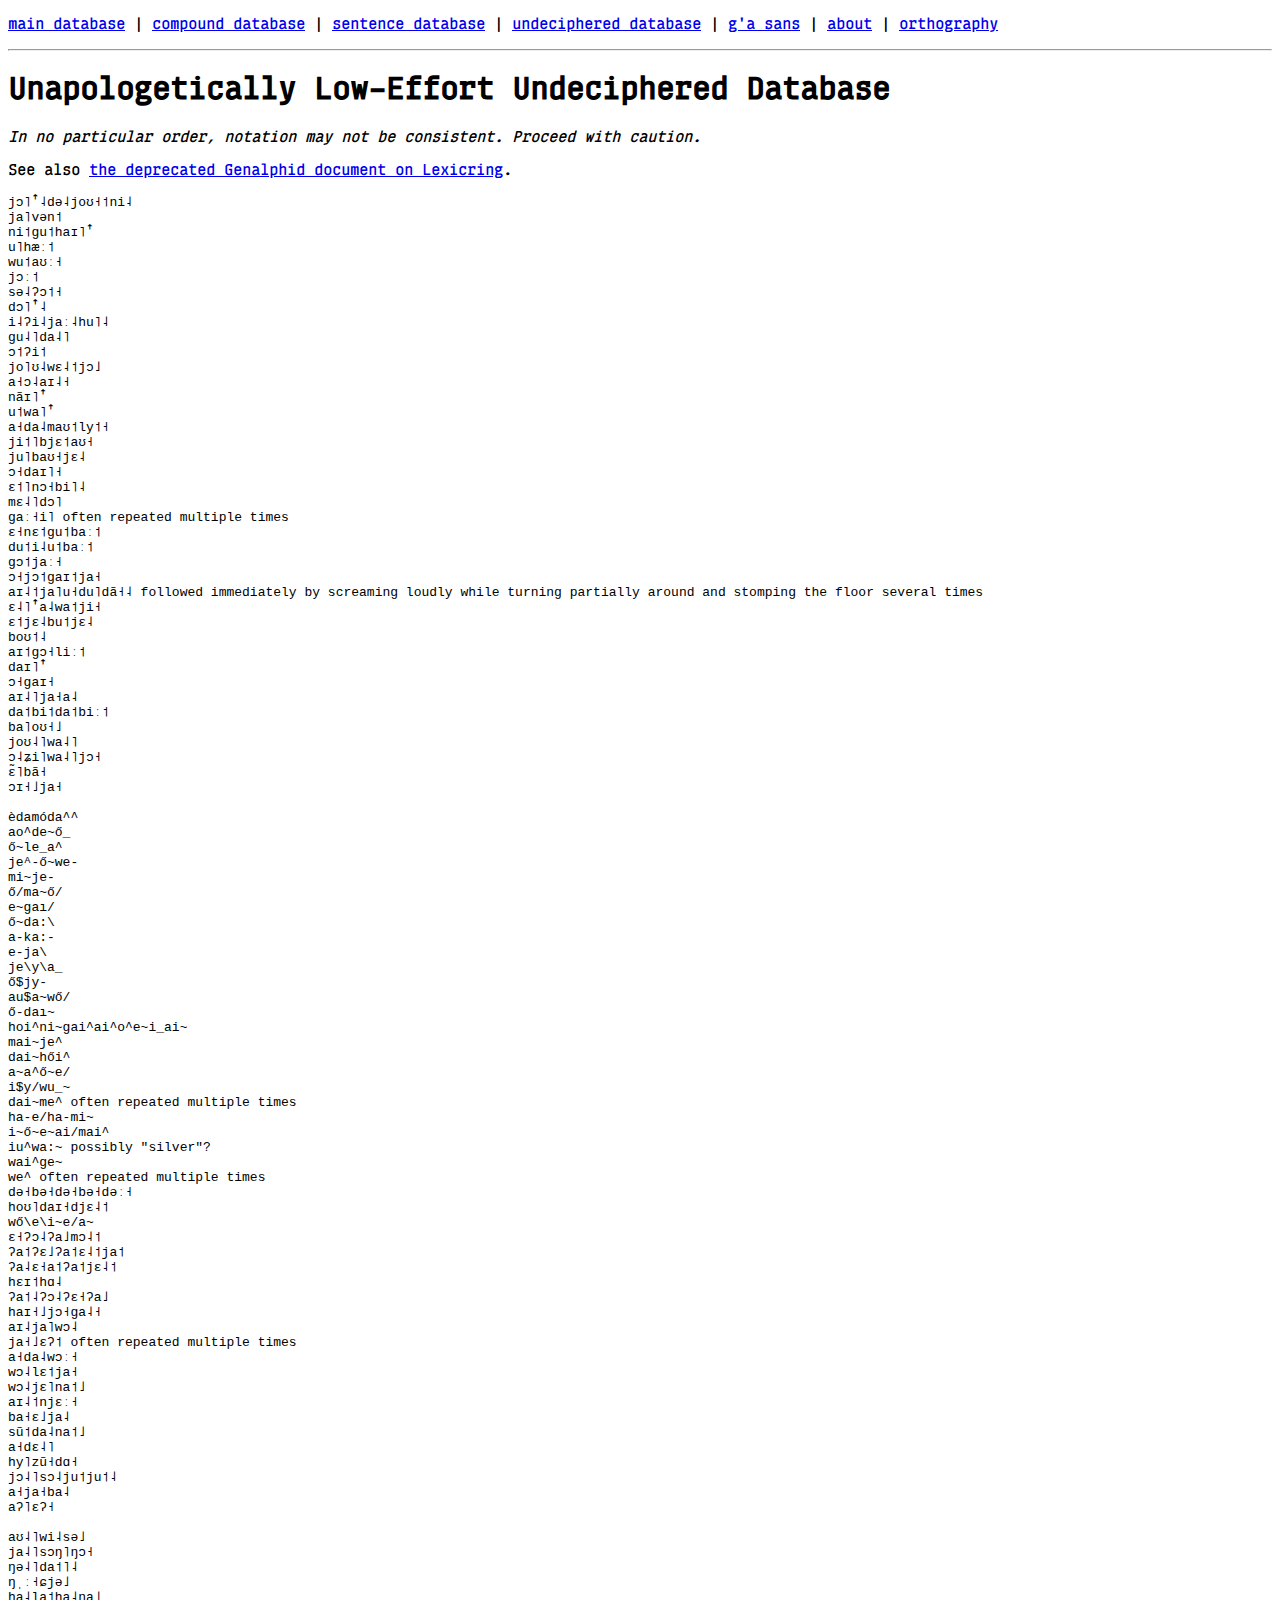
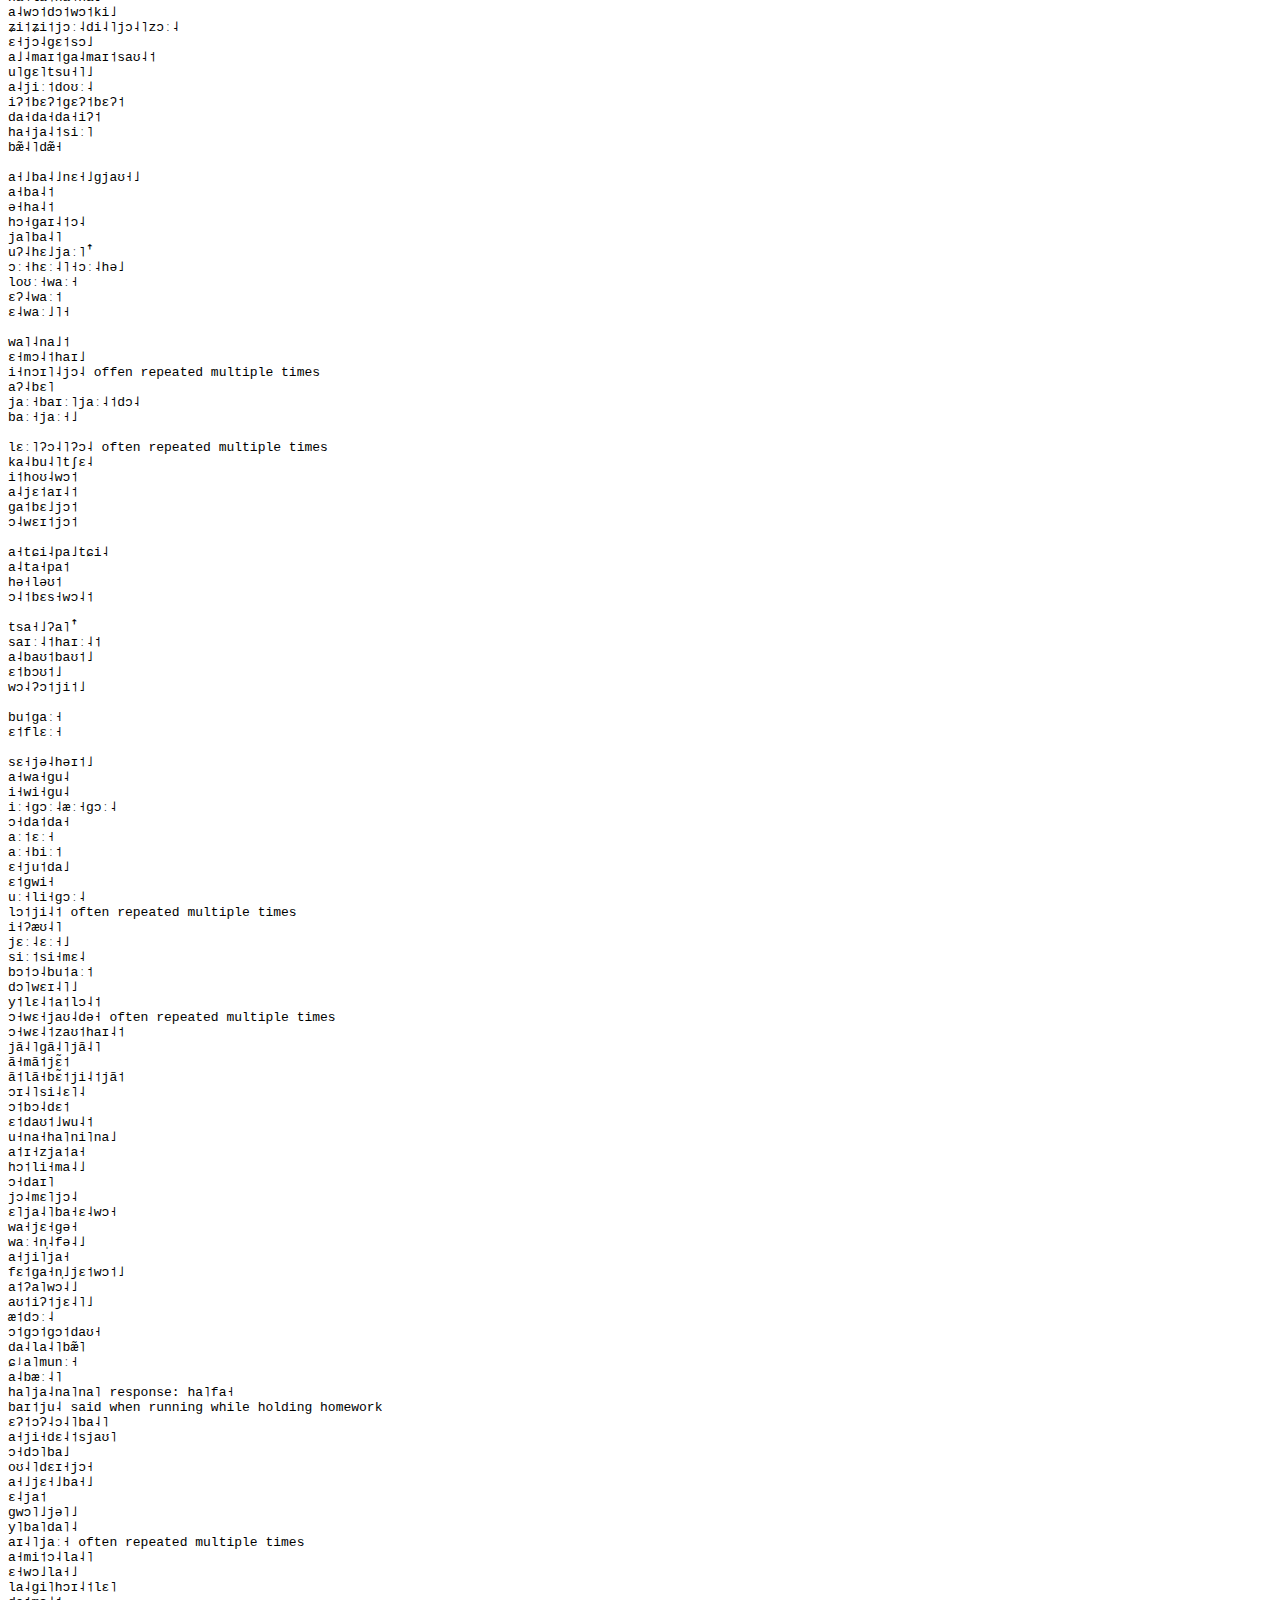
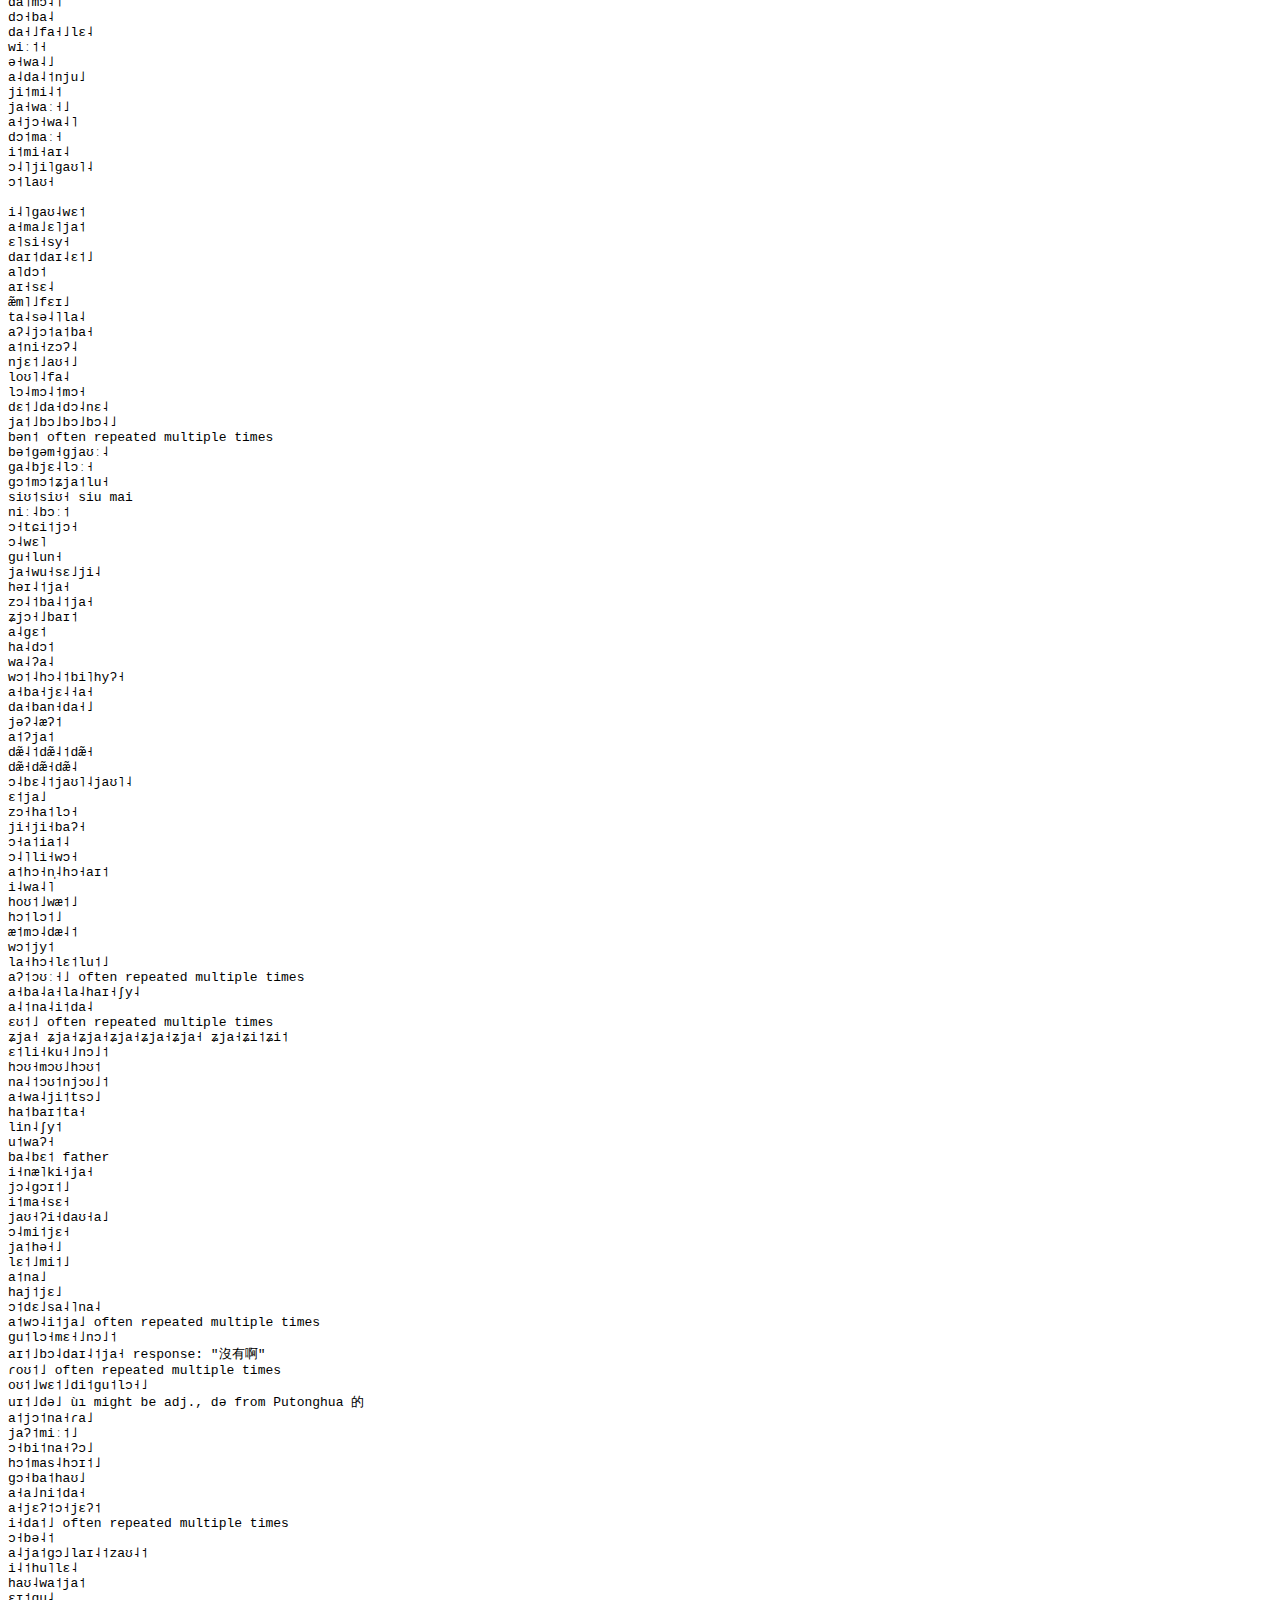
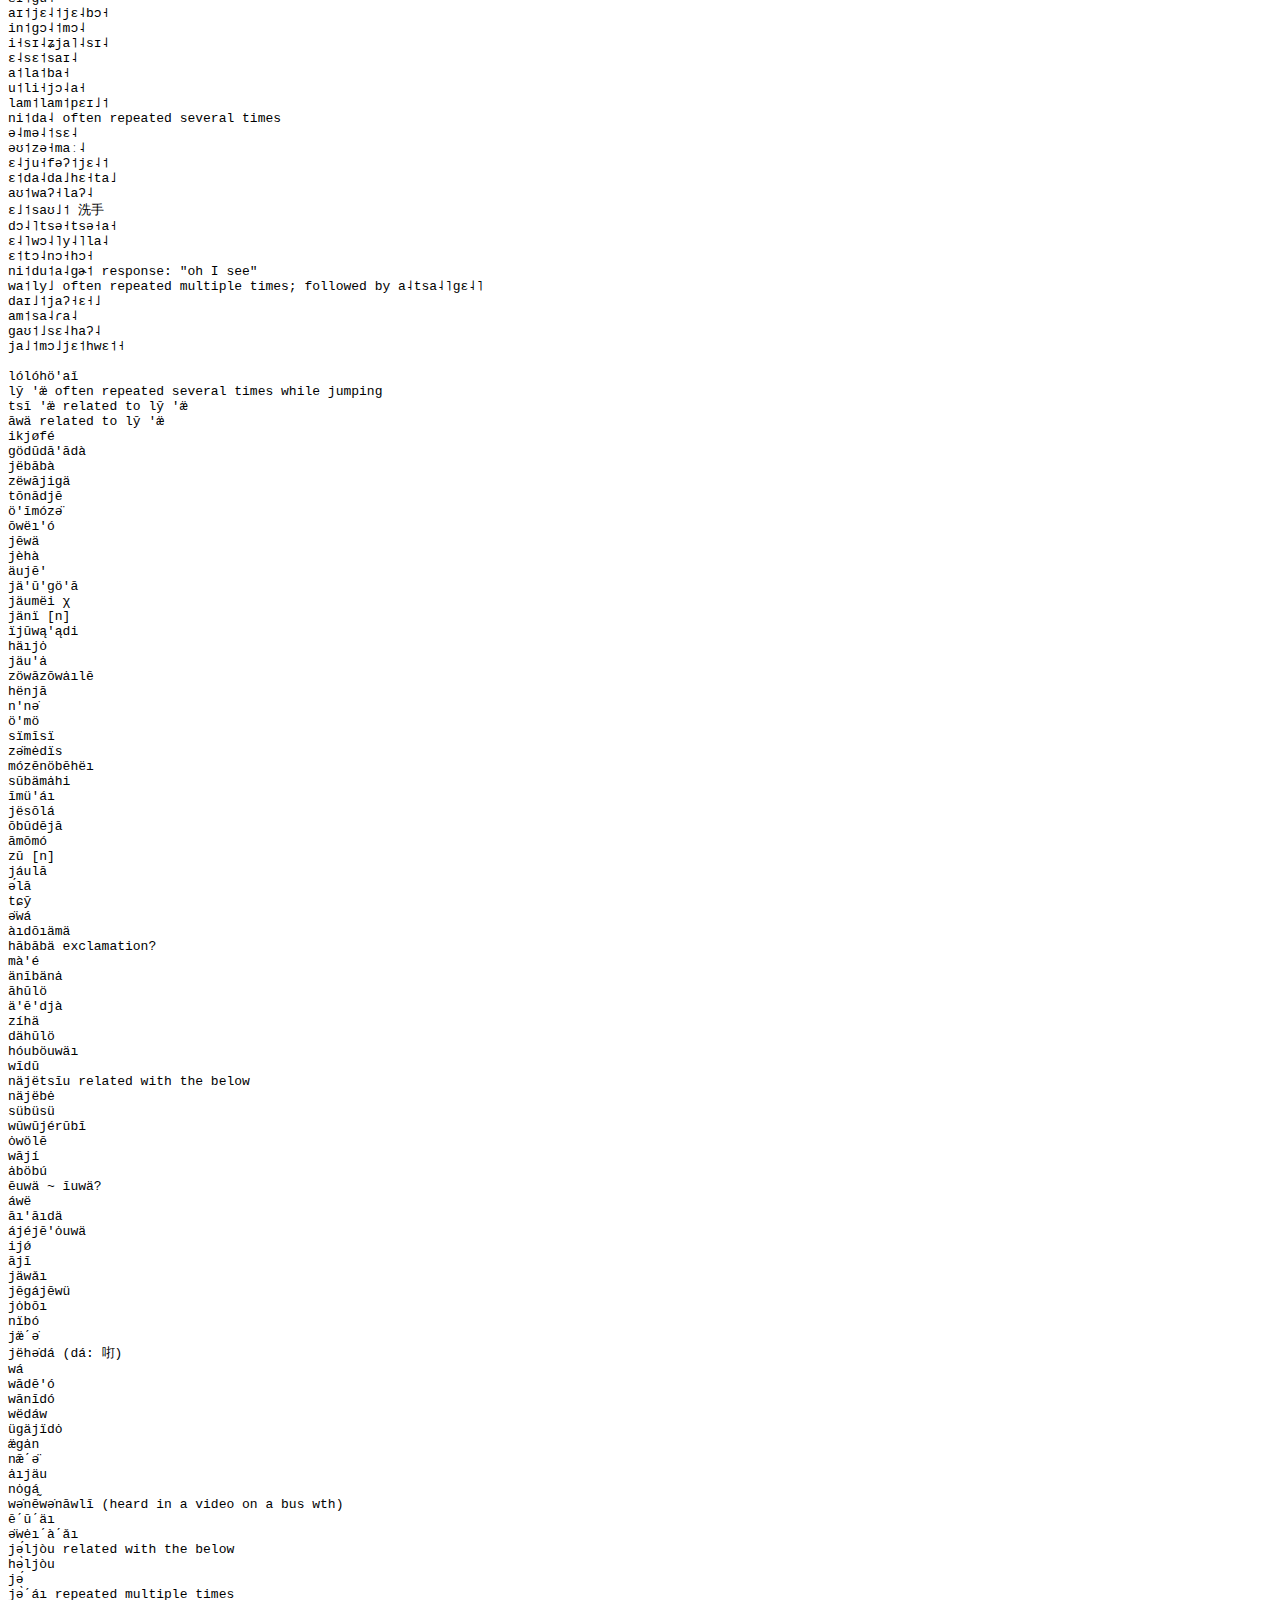
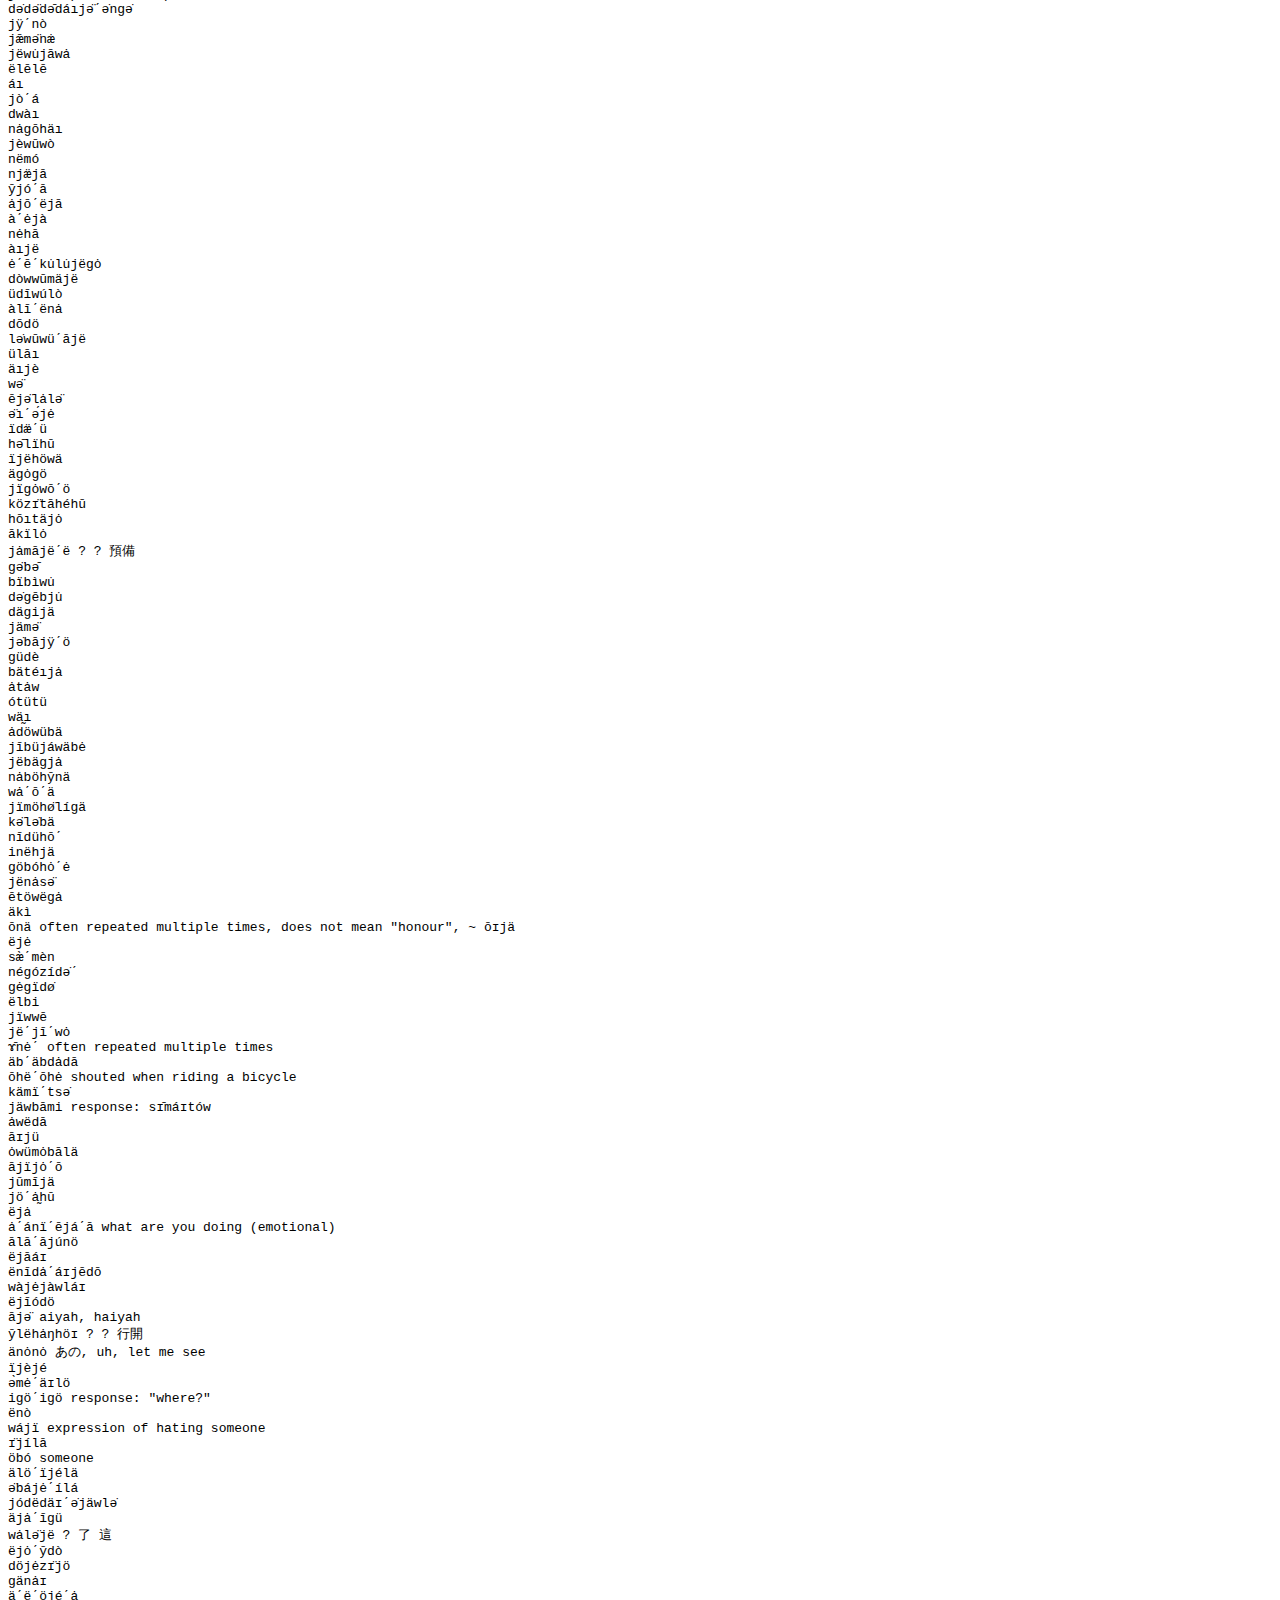
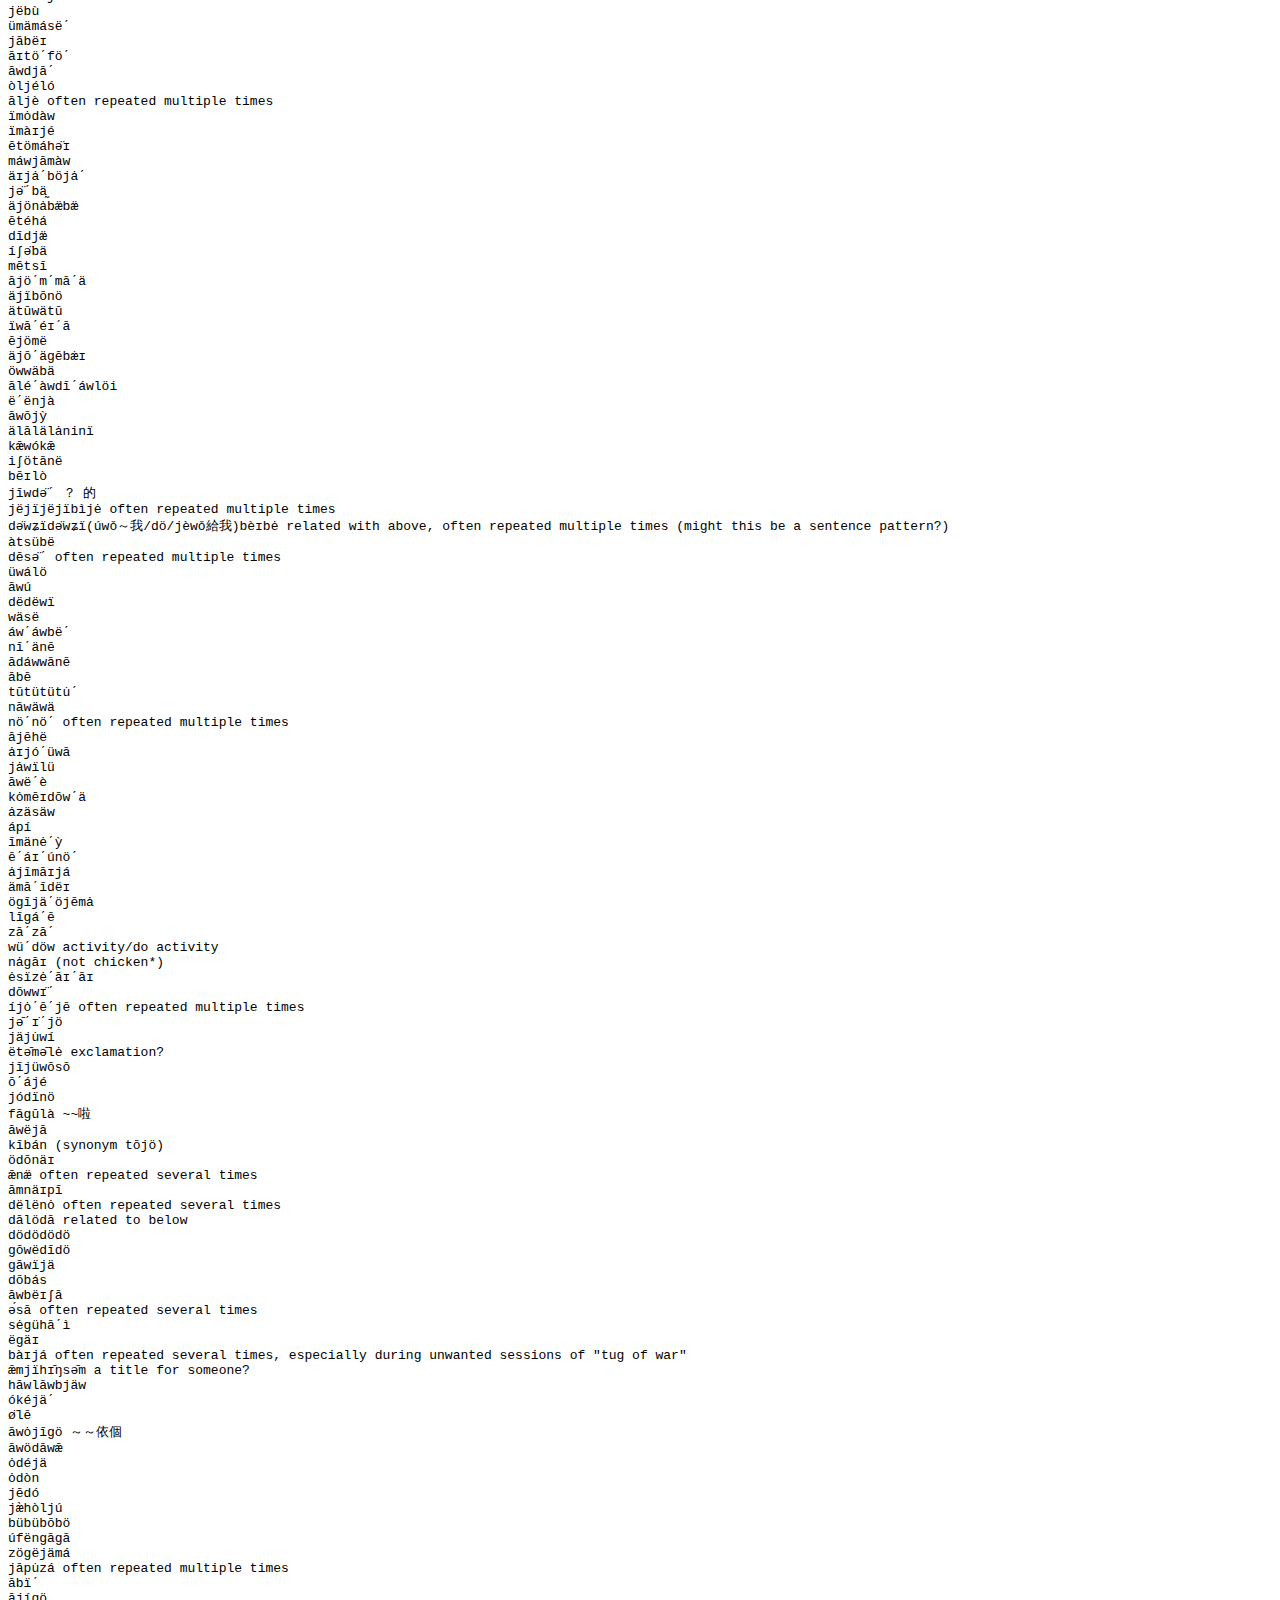
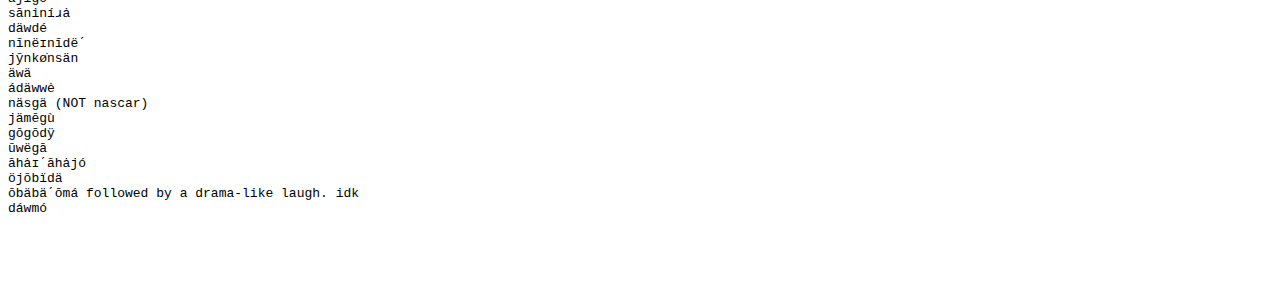
<file: undeciphered.html>
<!DOCTYPE html>
<html lang="en">
<head>
<meta charset="UTF-8">
<meta name="viewport" content="width=device-width, initial-scale=1.0">
<title>Genalphid Database</title>
<link rel="stylesheet" href="style.css">
</head>
<body>
    <noscript><s>uwu,,,im sowwy, but pweaese...wiww you pwease tuwn off ad bwock? we weawwy need ouw money (´･ω･`)</s> but no seriously please turn on scripts so the stuff will load</noscript>
    <p>
      <a href="index.html">main database</a> |
      <a href="compound.html">compound database</a> |
	  <a href="sentence.html">sentence database</a> |
      <a href="undeciphered.html">undeciphered database</a> |
      <a href="font.html">g'a sans</a> | <a href="about.html">about</a> |
      <a href="orthography.html">orthography</a>
    </p>
	<hr>
<div id="content">
<h1>Unapologetically Low-Effort Undeciphered Database</h1>
<p><i>In no particular order, notation may not be consistent. Proceed with caution.</i><p>
<p>See also <a href="https://github.com/FishlandicFishy/lexicring/blob/main/archival/languages/genalphid-language.md">the deprecated Genalphid document on Lexicring</a>.</p>
<pre style="font-family:monospace !important;">
jɔ˥ꜛ˨də˨joʊ˧˦ni˨
ja˥vən˦
ni˦ɡu˦haɪ˥ꜛ
u˥hæː˦
wu˦aʊː˧
jɔː˦
sə˨ʔɔ˦˧
dɔ˥ꜛ˨
i˨ʔi˨jaː˨hu˥˨
ɡu˨˥da˨˥
ɔ˦ʔi˦
jo˥ʊ˨wɛ˨˦jɔ˩
a˧ɔ˨aɪ˨˧
nãɪ˥ꜛ
u˦wa˥ꜛ
a˧da˨maʊ˦ly˦˧
ji˦˥bjɛ˦aʊ˧
ju˥baʊ˧jɛ˨
ɔ˧daɪ˥˧
ɛ˦˥nɔ˧bi˥˨
mɛ˨˥dɔ˥
ɡaː˧i˥ often repeated multiple times
ɛ˧nɛ˦ɡu˦baː˦
du˦i˨u˦baː˦
ɡɔ˦jaː˧
ɔ˧jɔ˦ɡaɪ˦ja˧
aɪ˨˦ja˥u˧du˥dã˧˨ followed immediately by screaming loudly while turning partially around and stomping the floor several times
ɛ˨˥ꜛa˨wa˦ji˧
ɛ˦jɛ˨bu˦jɛ˨
boʊ˦˨
aɪ˦ɡɔ˧liː˦
daɪ˥ꜛ
ɔ˧ɡaɪ˧
aɪ˨˥ja˧a˨
da˦bi˦da˦biː˦
ba˥oʊ˧˩
joʊ˨˥wa˨˥
ɔ˨ʑi˥wa˨˥jɔ˧
ɛ̃˥bã˧
ɔɪ˧˩ja˧

èdamóda^^
ao^de~ő_
ő~le_a^
jeᴬ-ő~we-
mi~je-
ő/ma~ő/
e~gaı/
ő~da:\
a-ka:-
e-ja\
je\y\a_
ő$jy-
au$a~wő/
ő-daı~
hoi^ni~gai^ai^o^e~i_ai~
mai~je^
dai~hői^
a~a^ő~e/
i$y/wu_~
dai~me^ often repeated multiple times
ha-e/ha-mi~
i~ő~e~ai/mai^
iu^wa:~ possibly "silver"?
wai^ge~
we^ often repeated multiple times
də˧bə˧də˧bə˧dəː˧
hoʊ˥daɪ˧djɛ˨˦
wő\e\i~e/a~
ɛ˧ʔɔ˨ʔa˩mɔ˨˦
ʔa˦ʔɛ˩ʔa˦ɛ˨˦ja˦
ʔa˨ɛ˧a˦ʔa˦jɛ˨˦
hɛɪ˦hɑ˨
ʔa˦˨ʔɔ˨ʔɛ˧ʔa˩
haɪ˧˩jɔ˧ɡa˨˧
aɪ˨ja˥wɔ˨
ja˧˩ɛʔ˦ often repeated multiple times
a˧da˨wɔː˧
wɔ˨lɛ˦ja˧
wɔ˨jɛ˥na˦˩
aɪ˨˦njɛː˧
ba˧ɛ˩ja˨
sũ˦da˨na˦˩
a˧dɛ˨˥
hy˥zũ˧dɑ˧
jɔ˨˥sɔ˨ju˦ju˦˨
a˧ja˧ba˨
aʔ˥ɛʔ˧

aʊ˨˥wi˨sə˩
ja˨˥sɔŋ˥ŋɔ˧ 
ŋə˨˥da˦˥˨
ŋˌː˧ɕjə˩
ha˨la˦ha˨na˩
a˨wɔ˦dɔ˦wɔ˦ki˩
ʑi˦ʑi˦jɔː˨di˨˥jɔ˨˥zɔː˨
ɛ˧jɔ˨ɡɛ˦sɔ˩
a˩˨maɪ˦ɡa˨maɪ˦saʊ˨˦
u˥ɡɛ˥tsu˧˥˩
a˨jiː˦doʊː˨
iʔ˦bɛʔ˦ɡɛʔ˦bɛʔ˦
da˧da˧da˧iʔ˦
ha˧ja˨˦siː˥
bæ̃˨˥dæ̃˧

a˧˩ba˨˩nɛ˧˩ɡjaʊ˧˩
a˧ba˨˦
ə˧ha˨˦
hɔ˧ɡaɪ˨˦ɔ˨
ja˥ba˨˥
uʔ˨hɛ˩jaː˥ꜛ
ɔː˧hɛː˨˥˧ɔː˨hə˩
loʊː˧waː˧
ɛʔ˨waː˦
ɛ˨waː˩˥˧

wa˥˨na˩˦
ɛ˧mɔ˨˦haɪ˩
i˧nɔɪ˥˨jɔ˨ offen repeated multiple times
aʔ˨bɛ˥
jaː˧baɪː˥jaː˨˦dɔ˨
baː˧jaː˧˩

lɛː˥ʔɔ˨˥ʔɔ˨ often repeated multiple times
ka˨bu˨˥tʃɛ˨
i˦hoʊ˨wɔ˦
a˨jɛ˦aɪ˨˦
ɡa˦bɛ˩jɔ˦
ɔ˨wɛɪ˦jɔ˦

a˧tɕi˨pa˩tɕi˨
a˨ta˧pa˦
hə˧ləʊ˦
ɔ˨˦bɛs˧wɔ˨˦

tsa˧˩ʔa˥ꜛ
saɪː˨˦haɪː˨˦
a˨baʊ˦baʊ˦˩
ɛ˦bɔʊ˦˩
wɔ˨ʔɔ˦ji˦˩

bu˦ɡaː˧
ɛ˦flɛː˧

sɛ˧jə˨həɪ˦˩
a˧wa˧ɡu˨
i˧wi˧ɡu˨
iː˧ɡɔː˨æː˧ɡɔː˨
ɔ˧da˦da˧
aː˦ɛː˧
aː˧biː˦
ɛ˧ju˦da˩
ɛ˦ɡwi˧
uː˧li˧ɡɔː˨
lɔ˦ji˨˦ often repeated multiple times
i˧ʔæʊ˨˥
jɛː˨ɛː˧˩
siː˦si˧mɛ˨
bɔ˦ɔ˨bu˦aː˦
dɔ˥wɛɪ˨˥˩
y˦lɛ˨˦a˦lɔ˨˦
ɔ˧wɛ˧jaʊ˨də˧ often repeated multiple times
ɔ˧wɛ˨˦zaʊ˦haɪ˨˦
jã˨˥ɡã˨˥jã˨˥
ã˧mã˦jɛ̃˦
ã˦lã˧bɛ̃˦ji˨˦jã˦
ɔɪ˨˥si˨ɛ˥˨
ɔ˦bɔ˨dɛ˦
ɛ˦daʊ˦˩wu˨˦
u˧na˧ha˥ni˥na˩
a˦ɪ˧zja˦a˧
hɔ˦li˧ma˨˩
ɔ˧daɪ˥
jɔ˨mɛ˥jɔ˨
ɛ˥ja˨˥ba˧ɛ˨wɔ˧
wa˧jɛ˧ɡə˧
waː˧n̩˨fə˨˩
a˧ji˥ja˧
fɛ˦ɡa˧n̩˩jɛ˦wɔ˦˩
a˦ʔa˥wɔ˨˩
aʊ˦iʔ˦jɛ˨˥˩
æ˦dɔː˨
ɔ˦ɡɔ˦ɡɔ˦daʊ˧
da˨la˨˥bæ̃˥
ɕʲa˥munː˧
a˨bæː˨˥
ha˥ja˨na˥na˥ response: ha˥fa˧
baɪ˦ju˨ said when running while holding homework
ɛʔ˦ɔʔ˨ɔ˨˥ba˨˥
a˧ji˧dɛ˨˦sjaʊ˥
ɔ˧dɔ˥ba˩
oʊ˨˥dɛɪ˧jɔ˧
a˧˩jɛ˧˩ba˧˩
ɛ˨ja˦
ɡwɔ˥˩jə˥˩
y˥ba˥da˥˨
aɪ˨˥jaː˧ often repeated multiple times
a˧mi˦ɔ˨la˨˥
ɛ˧wɔ˩la˧˩
la˨ɡi˥hɔɪ˨˦lɛ˥
da˦mɔ˨˦
dɔ˧ba˨
da˧˩fa˧˩lɛ˨
wiː˦˧
ə˧wa˨˩
a˨da˨˦nju˩
ji˦mi˨˦
ja˧waː˧˩
a˧jɔ˧wa˨˥
dɔ˦maː˧
i˦mi˧aɪ˨
ɔ˨˥ji˥ɡaʊ˥˨
ɔ˦laʊ˧

i˨˥ɡaʊ˨wɛ˦
a˧ma˩ɛ˥ja˦
ɛ˥si˧sy˧
daɪ˦daɪ˨ɛ˦˩
a˥dɔ˦
aɪ˧sɛ˨
æ̃m˥˩fɛɪ˩
ta˨sə˨˥la˨
aʔ˨jɔ˦a˦ba˧
a˦ni˧zɔʔ˨
njɛ˦˩aʊ˧˩
loʊ˥˨fa˨
lɔ˨mɔ˨˦mɔ˧
dɛ˦˩da˧dɔ˨nɛ˨
ja˦˩bɔ˩bɔ˩bɔ˨˩
bən˦ often repeated multiple times
bə˦ɡəm˧ɡjaʊː˨
ɡa˨bjɛ˨lɔː˧
ɡɔ˦mɔ˦ʑja˦lu˧
siʊ˦siʊ˧ siu mai
niː˨bɔː˦
ɔ˧tɕi˦jɔ˧
ɔ˨wɛ˥
ɡu˧lun˧
ja˧wu˧sɛ˩ji˨
həɪ˨˦ja˧
zɔ˨˦ba˨˦ja˧
ʑjɔ˧˩baɪ˦
a˨ɡɛ˦
ha˨dɔ˦
wa˨ʔa˨
wɔ˦˨hɔ˨˦bi˥hyʔ˧
a˧ba˧jɛ˨˧a˧
da˧ban˧da˧˩
jəʔ˨æʔ˦
a˦ʔja˦
dæ̃˨˦dæ̃˨˦dæ̃˧
dæ̃˧dæ̃˧dæ̃˨
ɔ˨bɛ˨˦jaʊ˥˨jaʊ˥˨
ɛ˦ja˩
zɔ˧ha˦lɔ˧
ji˧ji˧baʔ˧
ɔ˧a˦ia˦˨
ɔ˨˥li˧wɔ˧
a˦hɔ˧n̩˨hɔ˧aɪ˦
i˨wa˨˥
hoʊ˦˩wæ˦˩
hɔ˦lɔ˦˩
æ˦mɔ˨dæ˨˦
wɔ˦jy˦
la˧hɔ˧lɛ˦lu˦˩
aʔ˦ɔʊː˧˩ often repeated multiple times
a˧ba˨a˧la˨haɪ˧ʃy˨
a˨˦na˨i˦da˨
ɛʊ˦˩ often repeated multiple times
ʑja˧ ʑja˧ʑja˧ʑja˧ʑja˧ʑja˧ ʑja˧ʑi˦ʑi˦
ɛ˦li˧ku˧˩nɔ˩˦
hɔʊ˧mɔʊ˩hɔʊ˦
na˨˦ɔʊ˦njɔʊ˩˦
a˧wa˨ji˦tsɔ˩
ha˦baɪ˦ta˧
lin˨ʃy˦
u˦waʔ˧
ba˨bɛ˦ father
i˧næ˥ki˧ja˧
jɔ˨ɡɔɪ˦˩
i˦ma˧sɛ˧
jaʊ˧ʔi˧daʊ˧a˩
ɔ˨mi˦jɛ˧
ja˦hə˧˩
lɛ˦˩mi˦˩
a˦na˩
haj˦jɛ˩
ɔ˦dɛ˩sa˨˥na˨
a˦wɔ˨i˦ja˩ often repeated multiple times
ɡu˦lɔ˧mɛ˧˩nɔ˩˦
aɪ˦˩bɔ˨daɪ˨˦ja˧ response: "沒有啊"
ɾoʊ˦˩ often repeated multiple times
oʊ˦˩wɛ˦˩di˦ɡu˦lɔ˧˩
uɪ˦˩də˩ ùı might be adj., də from Putonghua 的
a˦jɔ˦na˧ɾa˩
jaʔ˦miː˦˩
ɔ˧bi˦na˧ʔɔ˩
hɔ˦mas˨hɔɪ˦˩
ɡɔ˧ba˦haʊ˩
a˧a˩ni˦da˧
a˧jɛʔ˦ɔ˧jɛʔ˦
i˧da˦˩ often repeated multiple times
ɔ˧bə˨˦
a˨ja˦ɡɔ˩laɪ˨˦zaʊ˨˦
i˨˦hu˥lɛ˨
haʊ˨wa˦ja˦
ɛɪ˦ɡu˨
aɪ˦jɛ˨˦jɛ˨bɔ˧
in˦ɡɔ˨˦mɔ˨
i˧sɪ˨ʑja˥˨sɪ˨
ɛ˨sɛ˦saɪ˨
a˦la˦ba˧
u˦li˧jɔ˨a˧
lam˦lam˦pɛɪ˩˦
ni˦da˨ often repeated several times
ə˨mə˨˦sɛ˨
əʊ˦zə˧maː˨
ɛ˨ju˧fəʔ˦jɛ˨˦
ɛ˦da˨da˩hɛ˧ta˩
aʊ˦waʔ˧laʔ˨
ɛ˩˦saʊ˩˦ 洗手
dɔ˨˥tsə˧tsə˧a˧
ɛ˨˥wɔ˨˥y˨˥la˨
ɛ˦tɔ˨nɔ˧hɔ˧
ni˦du˦a˨ɡɚ˦ response: "oh I see"
wa˦ly˩ often repeated multiple times; followed by a˨tsa˨˥ɡɛ˨˥
daɪ˩˦jaʔ˧ɛ˧˩
am˦sa˨ɾa˨
ɡaʊ˦˩sɛ˨haʔ˨
ja˩˦mɔ˩jɛ˦hwɛ˦˧

lólóhö'aǐ
lȳ 'æ̈ often repeated several times while jumping
tsī 'æ̈ related to lȳ 'æ̈
āwä related to lȳ 'æ̈
ikjøfé
gödūdā'ādà
jëbābà
zëwājigä
tōnādjē
ö'īmózə̈
ōwëı'ó
jēwä
jèhà
äujē'
jä'ū'gö'ā
jäumëi χ
jänï [n]
ïjūwą'ądi
häıjȯ
jäu'ȧ
zöwāzōwȧılē
hënjā
n'nə̇
ö'mö
sïmīsï
zə̈mėdïs
mózēnöbēhëı
sūbämȧhi
īmü'áı
jësōlá
ōbūdējā
āmōmó
zū [n]
jáulā
ə́lā
tɕȳ
ə̈wá
àıdōıämä
hābābä exclamation?
mà'é
änībänȧ
āhūlö
ä'ē'djà
zíhä
dähūlö
hóuböuwäı
wīdū
näjëtsīu related with the below
näjëbė
sübüsü
wūwūjérūbī
ȯwölē
wājí
ȧböbú
ēuwä ~ īuwä?
áwë
āı'āıdä
ájéjē'ȯuwä
ijǿ
ājī
jäwǎı
jēgájēwü
jȯbōı
nïbó
jæ̈ˊə̇
jëhə̇dá (dá: 咑)
wá
wādē'ó
wānīdó
wëdáw
ügäjïdȯ
æ̈gȧn
nǣˊə̈
ȧıjäu
nȯgá̰
wə̇nēwə̇nāwlī (heard in a video on a bus wth)
ēˊūˊäı
ə̈wėıˊàˊǎı
jə́ljòu related with the below
hə̀ljòu
jə́
jə̀ˊáı repeated multiple times
də̇də̈də̄dáıjə̈ˊə̇ngə̇
jÿˊnò
jǣmə̈næ̇
jëwu̇jāwȧ
ëlēlē
áı
jòˊá
dwàı
nȧgōhäı
jèwūwò
nëmó
njæ̈jā
ȳjóˊā
ȧjōˊëjā
àˊėjà
nėhā
àıjë
ėˊēˊku̇lu̇jëgȯ
dòwwūmäjë
üdīwúlò
àlīˊënȧ
dōdö
lə̇wūwüˊājë
ülāı
äıjè
wə̈
ējə̈lȧlə̈
ə̈ıˊə́jė
ïdæ̈ˊü
hə̄lïhū
ïjëhöwä
ägȯgö
jïgȯwōˊö
közɪ̈tāhéhū
hōıtäjȯ
ākïlȯ
jȧmājëˊë ? ? 預備
gə̈bə̄
bïbìwu̇
də̇gēbju̇
dägijä
jämə̈
jə̇bājÿˊö
güdè
bätéıjȧ
ȧtȧw
ótütü
wä̰ı
ȧdöwübä
jībüjáwäbė
jëbägjȧ
nȧböhȳnä
wȧˊōˊä
jïmöhø̈lígä
kə̈lə̇bä
nīdühōˊ
inëhjä
göbóhȯˊė
jënȧsə̈
ētöwëgȧ
äkì
ōnä often repeated multiple times, does not mean "honour", ~ ōɪjä
ëjė
sæ̀ˊmèn
négózídə̇ˊ
gėgïdø̇
ëlbi
jïwwē
jëˊjīˊwȯ
ɤ̄nėˊ often repeated multiple times
äbˊäbdȧdā
ōhëˊōhė shouted when riding a bicycle
kämïˊtsə̇
jäwbāmi response: sɪ̄máɪtów
ȧwëdā
āɪjü
ȯwümȯbālä
ājïjȯˊō
jūmījä
jöˊȧ̰hū
ëjȧ
ȧˊánïˊējáˊā what are you doing (emotional)
ālāˊājúnö
ëjāáɪ
ënīdȧˊáɪjēdō
wàjėjàwláɪ
ëjīódö
ājə̈ aiyah, haiyah
ȳlëhȧŋhöɪ ? ? 行開
änȯnȯ あの, uh, let me see
ïjèjé
ə̀mėˊäɪlö
igöˊigö response: "where?"
ënò
wájï expression of hating someone
ɪ̈jílā
öbó someone
älöˊïjélä
ə̈bájėˊílá
jódëdäɪˊə̇jäwlə̇
äjȧˊīgü
wȧlə̈jë ? 了 這
ëjȯˊȳdò
döjėzɪ̈jö
gänȧɪ
äˊëˊöjéˊȧ
jëbù
ümämásëˊ
jābëɪ
āɪtöˊföˊ
āwdjāˊ
òljéló
āljè often repeated multiple times
ïmȯdàw
ïmàɪjé
ētömáhə̈ɪ 
máwjāmàw
äɪjȧˊböjȧˊ
jə̈ˊbä̰
äjönȧbæ̈bæ̈
ētéhá
dīdjæ̈
íʃə̈bä
mētsī
ājöˊmˊmāˊä
äjïbōnö
ätūwätū
ïwāˊéɪˊā
ējömë
äjōˊägēbæ̇ɪ
öwwäbä
āléˊàwdīˊáwlöi
ëˊënjà
āwōjỳ
älālälȧninï
kǣwókǣ
iʃötānë
bēɪlò
jīwdə̈ˊ ？ 的
jëjïjëjïbìjė often repeated multiple times
də̈wʑïdə̈wʑï(úwǒ～我/dö/jèwǒ給我)bèɪbė related with above, often repeated multiple times (might this be a sentence pattern?)
àtsübë
dēsə̈ˊ often repeated multiple times
üwálö
āwú
dëdëwï
wäsë
áwˊáwbëˊ
nīˊänē
ādáwwānē
ābē
tūtütütu̇ˊ
nāwäwä
nöˊnöˊ often repeated multiple times
ājēhë
ȧɪjóˊüwā
jȧwïlü
āwëˊè
kȯmēɪdōwˊä
ȧzäsäw
ápí
īmänėˊỳ
ēˊáɪˊúnöˊ
ȧjīmāɪjá
ämāˊīdëɪ
ögījäˊöjēmȧ
līgáˊē
zāˊzāˊ
wüˊdöw activity/do activity 
nȧgāɪ (not chicken*)
ėsïzėˊāɪˊāɪ
dōwwɪ̈ˊ
íjȯˊēˊjē often repeated multiple times
jə̄ˊɪ̇ˊjö
jäju̇wí
ëtə̄mə̄lė exclamation?
jījüwōsō
ōˊájé
jódïnö
fāgūlà ~~啦
āwëjā
kībán (synonym tōjö)
ödōnäɪ
ǣnæ̈ often repeated several times
āmnäɪpī
dëlënȯ often repeated several times
dālödā related to below
dödödödö
gōwëdīdö
gāwïjä
dōbás
āwbëɪʃā
ə́sā often repeated several times
sėgühāˊì
ëgäɪ
bàɪjá often repeated several times, especially during unwanted sessions of "tug of war"
ǣmjïhɪ̄ŋsə̄m a title for someone?
hāwlāwbjäw
ókéjäˊ
ø̈lē
āwȯjīgö ～～依個
āwödāwǣ
ȯdéjä
ȯdòn
jēdó
jæ̀hòljú
bübübōbö
úfëngāgā
zögëjämá
jāpu̇zá often repeated multiple times
ābïˊ
ājígö
sāniníɹȧ
däwdé
nīnëɪnīdëˊ
jȳnkø̇nsän
äwä
ádäwwė
näsgä (NOT nascar)
jämēgù
gōgōdÿ
ūwëgā
āhȧɪˊāhȧjó
öjōbïdä
ōbäbäˊōmá followed by a drama-like laugh. idk
dáwmó
</pre>
</div>

</body>
</html>
</file>
<file: style.css>
@font-face {
     font-family: "g-a sans";
     src: url("g-a-sans.ttf") format("truetype"), url("g-a-sans.woff") format("woff");
     letter-spacing: normal;
}
 .box {
     width: 15%;
     padding: 10px;
     margin: 10px;
     border: 1px solid black;
     text-align: center;
     display: inline-block;
}
 * {
     font-family: "g-a sans", "Inter", "ScriptwideSansCJK-A","ScriptwideSansCJK-B","ScriptwideSansCJK-C","Chocolate Classical Sans", "Gothic Nguyen", "Noto Sans CJK KR", "Noto Sans KR", "Noto Sans JP", "Noto Sans HK", "Noto Sans TC", "Noto Sans SC", "Plangothic P1", "Plangothic P2", "Lorchin Sans P2", "Jigmo", "Jigmo2", "Jigmo3", "Hanazono Mincho A", "Hanazono Mincho B", "HanaMinA", "HanaMinB", sans-serif !important;
}
</file>
